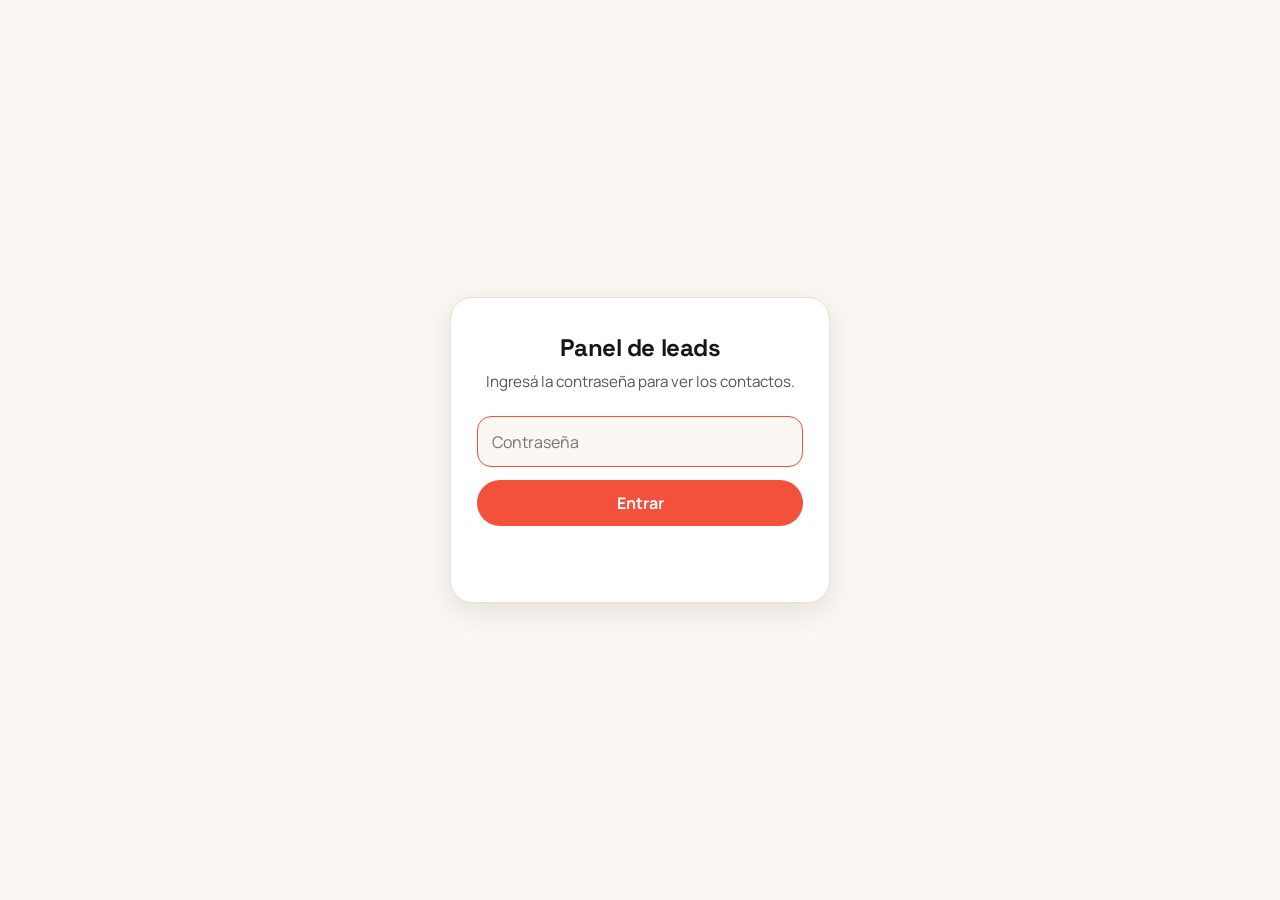
<file: admin.html>
<!doctype html>
<html lang="es">
<head>
<meta charset="utf-8">
<meta name="viewport" content="width=device-width, initial-scale=1">
<meta name="robots" content="noindex, nofollow">
<link rel="icon" type="image/png" href="/logo-shotpilot.png">
<link rel="apple-touch-icon" href="/logo-shotpilot.png">
<title>Leads · shotpilot</title>
<link rel="preconnect" href="https://fonts.googleapis.com">
<link rel="preconnect" href="https://fonts.gstatic.com" crossorigin>
<link href="https://fonts.googleapis.com/css2?family=Manrope:wght@400;500;600;700;800&family=Space+Grotesk:wght@500;600;700&display=swap" rel="stylesheet">
<style>
  :root{
    --ink:#1A1614; --ink-soft:#5C524B; --ink-faint:#8A7F77;
    --cream:#FBF7F2; --cream-2:#F4ECE2; --white:#FFFFFF; --line:#E9DFD3;
    --accent:#F4513C; --accent-deep:#D8381F; --accent-tint:#FDE7E2;
    --radius:14px; --radius-lg:22px;
    --shadow-sm:0 1px 2px rgba(26,22,20,.06); --shadow-md:0 8px 30px rgba(26,22,20,.10);
  }
  *{box-sizing:border-box;margin:0;padding:0}
  body{font-family:"Manrope",system-ui,sans-serif;background:var(--cream);color:var(--ink);line-height:1.5;-webkit-font-smoothing:antialiased}
  h1,h2{font-family:"Space Grotesk","Manrope",sans-serif;letter-spacing:-.02em;font-weight:700}
  a{color:var(--accent-deep);text-decoration:none}
  a:hover{text-decoration:underline}
  .wrap{max-width:1100px;margin:0 auto;padding:1.5rem 1.2rem 4rem}

  /* ---- Login ---- */
  .gate{min-height:100dvh;display:grid;place-items:center;padding:1.2rem}
  .gate-card{width:100%;max-width:380px;background:var(--white);border:1px solid var(--line);border-radius:var(--radius-lg);box-shadow:var(--shadow-md);padding:2rem 1.6rem;text-align:center}
  .gate-card h1{font-size:1.5rem;margin-bottom:.3rem}
  .gate-card p{color:var(--ink-soft);font-size:.95rem;margin-bottom:1.4rem}
  .gate-card input{width:100%;padding:.8rem .9rem;border:1.5px solid var(--line);border-radius:var(--radius);font:inherit;font-size:1rem;margin-bottom:.8rem;background:var(--cream)}
  .gate-card input:focus{outline:none;border-color:var(--accent)}
  .btn{display:inline-flex;align-items:center;justify-content:center;gap:.5rem;font-family:"Manrope",sans-serif;font-weight:700;font-size:1rem;padding:.75rem 1.2rem;border-radius:999px;border:none;cursor:pointer;transition:transform .15s,background .2s,border-color .2s}
  .btn-primary{background:var(--accent);color:#fff;width:100%}
  .btn-primary:hover{background:var(--accent-deep);transform:translateY(-1px)}
  .btn-ghost{background:transparent;color:var(--ink);border:1.5px solid var(--line)}
  .btn-ghost:hover{border-color:var(--ink)}
  .err{color:var(--accent-deep);font-size:.9rem;font-weight:600;min-height:1.2em;margin-top:.2rem}

  /* ---- Panel ---- */
  .top{display:flex;flex-wrap:wrap;align-items:center;gap:1rem;justify-content:space-between;margin-bottom:1.4rem}
  .top h1{font-size:1.6rem}
  .top .count{color:var(--ink-soft);font-weight:600;font-size:.95rem}
  .tools{display:flex;flex-wrap:wrap;gap:.6rem;align-items:center}
  .tools input[type=search]{padding:.55rem .8rem;border:1.5px solid var(--line);border-radius:999px;font:inherit;font-size:.92rem;background:var(--white);min-width:180px}
  .tools input[type=search]:focus{outline:none;border-color:var(--accent)}
  .tools .btn{padding:.55rem 1rem;font-size:.9rem}

  .table-card{background:var(--white);border:1px solid var(--line);border-radius:var(--radius-lg);box-shadow:var(--shadow-sm);overflow:auto}
  table{width:100%;border-collapse:collapse;font-size:.92rem}
  thead th{text-align:left;font-family:"Space Grotesk",sans-serif;font-weight:600;font-size:.78rem;letter-spacing:.03em;text-transform:uppercase;color:var(--ink-faint);padding:.85rem 1rem;border-bottom:1px solid var(--line);white-space:nowrap;background:var(--cream-2)}
  tbody td{padding:.8rem 1rem;border-bottom:1px solid var(--line);vertical-align:top}
  tbody tr:last-child td{border-bottom:none}
  tbody tr:hover{background:var(--cream)}
  .c-date{white-space:nowrap;color:var(--ink-soft);font-variant-numeric:tabular-nums}
  .c-name{font-weight:700}
  .c-msg{color:var(--ink-soft);max-width:320px}
  .tag{display:inline-block;font-size:.72rem;font-weight:700;padding:.18rem .5rem;border-radius:999px;background:var(--accent-tint);color:var(--accent-deep);white-space:nowrap}
  .lang{display:inline-block;font-size:.7rem;font-weight:700;padding:.15rem .45rem;border-radius:6px;border:1px solid var(--line);color:var(--ink-faint);text-transform:uppercase}
  .lang-es{background:#E8F2EC;border-color:#Bfe0cf;color:#2C7A52}
  .lang-en{background:#E9EFFA;border-color:#C5D6F2;color:#3257A8}
  .empty{padding:3rem 1rem;text-align:center;color:var(--ink-soft)}
  .hidden{display:none!important}
  @media(max-width:560px){ .c-msg{max-width:160px} .top h1{font-size:1.35rem} }
</style>
</head>
<body>

<!-- ===== Login ===== -->
<div class="gate" id="gate">
  <form class="gate-card" id="gate-form">
    <h1>Panel de leads</h1>
    <p>Ingresá la contraseña para ver los contactos.</p>
    <input type="password" id="token" placeholder="Contraseña" autocomplete="current-password" autofocus>
    <button type="submit" class="btn btn-primary">Entrar</button>
    <p class="err" id="gate-err"></p>
  </form>
</div>

<!-- ===== Panel ===== -->
<main class="wrap hidden" id="panel">
  <div class="top">
    <div>
      <h1>Leads</h1>
      <span class="count" id="count">—</span>
    </div>
    <div class="tools">
      <input type="search" id="search" placeholder="Buscar nombre o email…">
      <button class="btn btn-ghost" id="csv">Exportar CSV</button>
      <button class="btn btn-ghost" id="logout">Salir</button>
    </div>
  </div>
  <div class="table-card">
    <table id="table">
      <thead>
        <tr><th>Fecha</th><th>Nombre</th><th>Email</th><th>Vende</th><th>Mensaje</th><th>Idioma</th></tr>
      </thead>
      <tbody id="rows"></tbody>
    </table>
    <div class="empty hidden" id="empty">Todavía no hay leads. Cuando alguien complete el formulario, aparece acá.</div>
  </div>
</main>

<script>
(function(){
  var KEY = 'sp_admin_token';
  var gate = document.getElementById('gate');
  var panel = document.getElementById('panel');
  var gateForm = document.getElementById('gate-form');
  var gateErr = document.getElementById('gate-err');
  var rowsEl = document.getElementById('rows');
  var countEl = document.getElementById('count');
  var emptyEl = document.getElementById('empty');
  var searchEl = document.getElementById('search');
  var all = [];

  function esc(s){ return String(s == null ? '' : s).replace(/[&<>"]/g, function(c){ return {'&':'&amp;','<':'&lt;','>':'&gt;','"':'&quot;'}[c]; }); }

  function fmtDate(iso){
    try{
      var d = new Date(iso);
      return d.toLocaleString('es-AR', {day:'2-digit',month:'2-digit',year:'2-digit',hour:'2-digit',minute:'2-digit'});
    }catch(_){ return iso || '—'; }
  }

  function render(list){
    rowsEl.innerHTML = '';
    if(!list.length){ emptyEl.classList.remove('hidden'); return; }
    emptyEl.classList.add('hidden');
    list.forEach(function(l){
      var tr = document.createElement('tr');
      tr.innerHTML =
        '<td class="c-date">' + esc(fmtDate(l.created_at)) + '</td>' +
        '<td class="c-name">' + (esc(l.name) || '—') + '</td>' +
        '<td><a href="mailto:' + esc(l.email) + '">' + esc(l.email) + '</a></td>' +
        '<td>' + (l.sells ? '<span class="tag">' + esc(l.sells) + '</span>' : '—') + '</td>' +
        '<td class="c-msg">' + (esc(l.msg) || '—') + '</td>' +
        '<td>' + (l.lang ? '<span class="lang lang-' + esc(String(l.lang).toLowerCase()) + '">' + esc(l.lang) + '</span>' : '—') + '</td>';
      rowsEl.appendChild(tr);
    });
  }

  function applySearch(){
    var q = searchEl.value.trim().toLowerCase();
    if(!q){ render(all); return; }
    render(all.filter(function(l){
      return (String(l.name||'') + ' ' + String(l.email||'')).toLowerCase().indexOf(q) !== -1;
    }));
  }

  function toCsv(list){
    var head = ['fecha','nombre','email','vende','mensaje','idioma'];
    var rows = list.map(function(l){
      return [l.created_at, l.name, l.email, l.sells, l.msg, l.lang].map(function(v){
        var s = String(v == null ? '' : v).replace(/"/g, '""');
        return '"' + s + '"';
      }).join(',');
    });
    return head.join(',') + '\n' + rows.join('\n');
  }

  function load(token){
    return fetch('/api/leads', { headers: { Authorization: 'Bearer ' + token } })
      .then(function(r){
        if(r.status === 401) throw new Error('unauthorized');
        if(!r.ok) throw new Error('server');
        return r.json();
      })
      .then(function(d){
        all = (d.leads || []);
        countEl.textContent = all.length + (all.length === 1 ? ' lead' : ' leads');
        render(all);
        gate.classList.add('hidden');
        panel.classList.remove('hidden');
      });
  }

  // Submit del login
  gateForm.addEventListener('submit', function(e){
    e.preventDefault();
    gateErr.textContent = '';
    var token = document.getElementById('token').value.trim();
    if(!token) return;
    load(token)
      .then(function(){ sessionStorage.setItem(KEY, token); })
      .catch(function(err){
        gateErr.textContent = err.message === 'unauthorized'
          ? 'Contraseña incorrecta.'
          : 'No se pudo cargar. Probá de nuevo.';
      });
  });

  document.getElementById('logout').addEventListener('click', function(){
    sessionStorage.removeItem(KEY);
    location.reload();
  });

  document.getElementById('csv').addEventListener('click', function(){
    var blob = new Blob([toCsv(all)], { type: 'text/csv;charset=utf-8' });
    var a = document.createElement('a');
    a.href = URL.createObjectURL(blob);
    a.download = 'leads-shotpilot.csv';
    a.click();
    URL.revokeObjectURL(a.href);
  });

  searchEl.addEventListener('input', applySearch);

  // Auto-login si ya hay token guardado en esta sesión
  var saved = sessionStorage.getItem(KEY);
  if(saved){
    load(saved).catch(function(){ sessionStorage.removeItem(KEY); });
  }
})();
</script>
</body>
</html>
</file>
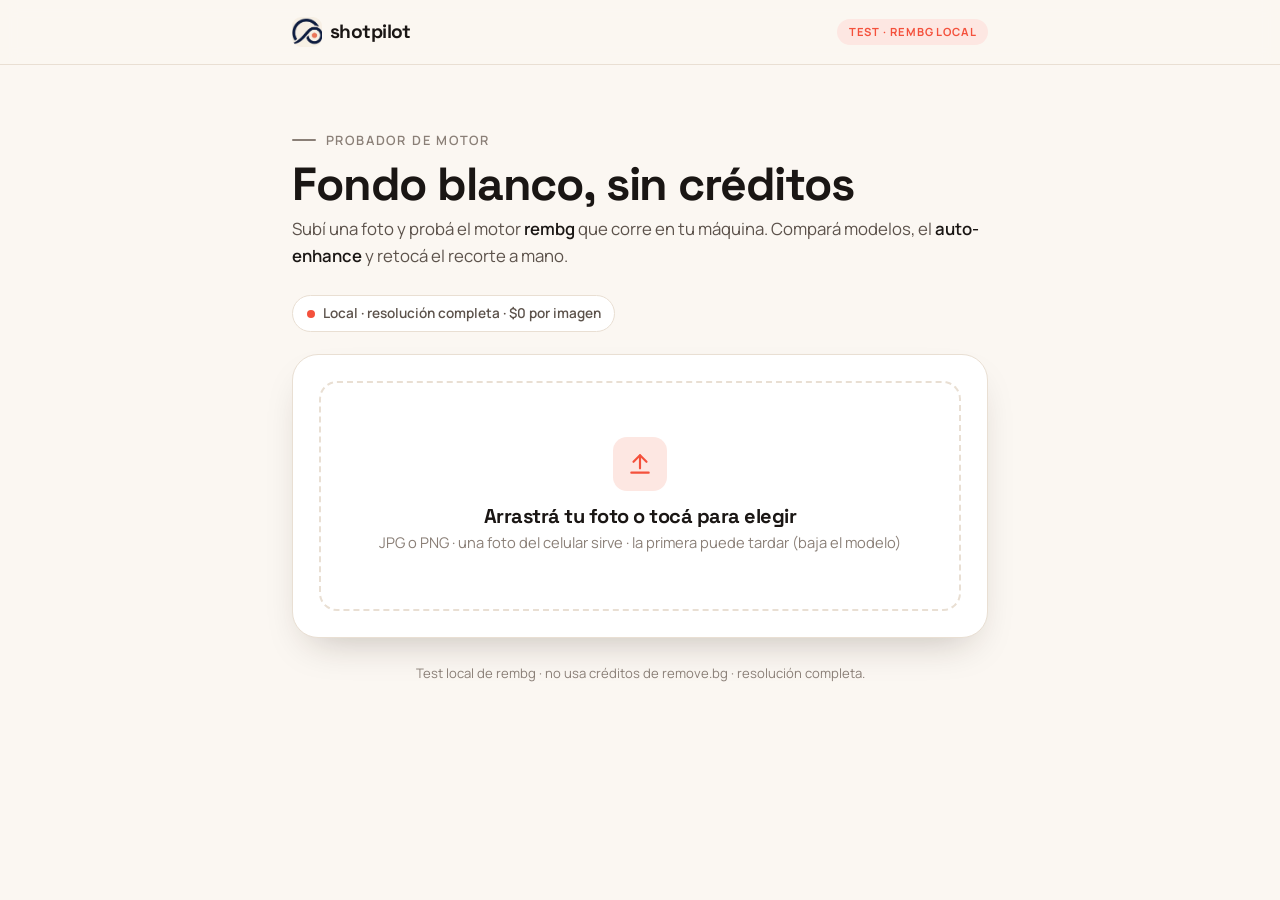
<file: rembg-test/test.html>
<!DOCTYPE html>
<html lang="es-AR">
<head>
<meta charset="UTF-8">
<meta name="viewport" content="width=device-width, initial-scale=1.0">
<title>shotpilot — Test motor (rembg)</title>
<meta name="robots" content="noindex">
<link rel="icon" type="image/png" href="/logo-shotpilot.png">
<link rel="preconnect" href="https://fonts.googleapis.com">
<link rel="preconnect" href="https://fonts.gstatic.com" crossorigin>
<link href="https://fonts.googleapis.com/css2?family=Caveat:wght@600;700&family=Manrope:wght@400;500;600;700;800&family=Space+Grotesk:wght@400;500;600;700&family=Anton&family=Archivo+Black&family=Oswald:wght@600;700&family=Montserrat:wght@700;800;900&display=swap" rel="stylesheet">
<style>
  :root{
    --ink:#1A1614;--ink-soft:#5C524B;--ink-faint:#8A7F77;
    --cream:#FBF7F2;--cream-2:#F4ECE2;--white:#FFFFFF;--line:#E9DFD3;
    --accent:#F4513C;--accent-deep:#D8381F;--accent-tint:#FDE7E2;
    --radius:18px;--radius-lg:26px;
    --shadow-sm:0 2px 8px rgba(40,24,16,.06);
    --shadow-md:0 18px 40px -18px rgba(40,24,16,.28);
    --shadow-lg:0 40px 80px -30px rgba(40,24,16,.4);
    --ease:cubic-bezier(.22,.61,.36,1);
  }
  *,*::before,*::after{box-sizing:border-box;margin:0;padding:0}
  html{-webkit-text-size-adjust:100%}
  body{font-family:"Manrope",system-ui,-apple-system,sans-serif;background:var(--cream);color:var(--ink);line-height:1.6;font-size:17px;-webkit-font-smoothing:antialiased;min-height:100vh}
  h1,h2,h3{font-family:"Space Grotesk","Manrope",sans-serif;line-height:1.04;letter-spacing:-.025em;font-weight:700}
  a{color:inherit;text-decoration:none}
  img{max-width:100%;display:block}
  ::selection{background:var(--accent);color:#fff}
  .wrap{max-width:760px;margin-inline:auto;padding-inline:clamp(20px,5vw,32px)}

  header{border-bottom:1px solid var(--line);background:rgba(251,247,242,.86);backdrop-filter:blur(8px);position:sticky;top:0;z-index:10}
  .head-inner{display:flex;align-items:center;justify-content:space-between;height:64px;max-width:760px;margin-inline:auto;padding-inline:clamp(20px,5vw,32px)}
  .brand{display:flex;align-items:center;gap:.5rem;font-family:"Space Grotesk";font-weight:800;font-size:1.2rem;letter-spacing:-.03em}
  .brand .mark{width:30px;height:30px;border-radius:9px;flex:none;background:#fff no-repeat url("/logo-shotpilot.png");background-size:182%;background-position:50% 20%}
  .badge-test{font-size:.7rem;font-weight:700;letter-spacing:.08em;text-transform:uppercase;color:var(--accent);background:var(--accent-tint);border-radius:999px;padding:.28rem .7rem}

  main{padding-block:clamp(2rem,6vw,3.5rem) 5rem}
  .eyebrow{display:inline-flex;align-items:center;gap:.6rem;font-size:.8rem;font-weight:600;letter-spacing:.14em;text-transform:uppercase;color:var(--ink-faint);margin-bottom:.6rem}
  .eyebrow::before{content:"";width:24px;height:2px;background:var(--ink-faint);border-radius:2px}
  h1{font-size:clamp(2rem,7vw,2.9rem);margin-bottom:.5rem}
  .lede{color:var(--ink-soft);font-size:1.05rem;margin-bottom:1.6rem}
  .lede strong{color:var(--ink);font-weight:600}

  .quota{display:inline-flex;align-items:center;gap:.5rem;font-size:.85rem;font-weight:600;color:var(--ink-soft);background:var(--white);border:1px solid var(--line);border-radius:999px;padding:.4rem .85rem;margin-bottom:1.4rem}
  .quota .dot{width:8px;height:8px;border-radius:50%;background:var(--accent)}

  .card{background:var(--white);border:1px solid var(--line);border-radius:var(--radius-lg);box-shadow:var(--shadow-md);padding:clamp(1.1rem,4vw,1.6rem)}

  .drop{display:block;border:2px dashed var(--line);border-radius:var(--radius);padding:clamp(2rem,9vw,3.4rem) 1.5rem;text-align:center;cursor:pointer;transition:border-color .2s,background .2s}
  .drop:hover,.drop.over{border-color:var(--accent);background:var(--accent-tint)}
  .drop .ic{width:54px;height:54px;border-radius:14px;background:var(--accent-tint);color:var(--accent);display:grid;place-items:center;margin:0 auto .9rem}
  .drop .ic svg{width:26px;height:26px}
  .drop h2{font-size:1.25rem;margin-bottom:.3rem}
  .drop p{color:var(--ink-faint);font-size:.92rem}
  .drop input{display:none}

  .hidden{display:none!important}

  .proc{text-align:center;padding:2.4rem 1rem}
  .scanbox{position:relative;width:min(260px,70%);aspect-ratio:3/4;margin:0 auto 1.3rem;border-radius:14px;overflow:hidden;border:1px solid var(--line);background:#f3ece2}
  .scanbox img{width:100%;height:100%;object-fit:cover}
  .scanbox .ln{position:absolute;top:0;bottom:0;left:0;width:3px;transform:translateX(-50%);background:linear-gradient(180deg,rgba(244,81,60,0),var(--accent) 50%,rgba(244,81,60,0));box-shadow:0 0 16px 3px rgba(244,81,60,.6);animation:scan 1.5s ease-in-out infinite}
  @keyframes scan{0%{left:0}50%{left:100%}100%{left:0}}
  .proc p{color:var(--ink-soft);font-weight:500}

  /* ---- comparador / lienzo de retoque ---- */
  .compare{position:relative;aspect-ratio:1;border-radius:16px;overflow:hidden;border:1px solid var(--line);background:#fff;user-select:none;touch-action:none;cursor:ew-resize}
  .cmp-layer{position:absolute;inset:0;width:100%;height:100%}
  .cmp-after{background:#fff;display:grid;place-items:center}
  .cmp-after img{width:100%;height:100%;object-fit:contain}
  .cmp-before{object-fit:contain;background:#fff;clip-path:inset(0 calc(100% - var(--x,50%)) 0 0)}
  .paint{position:absolute;inset:0;width:100%;height:100%;object-fit:contain;z-index:3;opacity:0;pointer-events:none;transition:opacity .15s;touch-action:none}
  .cmp-tag{position:absolute;top:.6rem;z-index:4;font-size:.66rem;font-weight:600;letter-spacing:.06em;text-transform:uppercase;color:#fff;padding:.24rem .55rem;border-radius:999px}
  .cmp-tag.tl{left:.6rem;background:rgba(26,22,20,.55)}
  .cmp-tag.tr{right:.6rem;background:var(--accent)}
  .cmp-divider{position:absolute;top:0;bottom:0;left:var(--x,50%);width:2px;background:#fff;box-shadow:0 0 0 1px rgba(0,0,0,.08);z-index:5}
  .cmp-knob{position:absolute;top:50%;left:50%;transform:translate(-50%,-50%);width:38px;height:38px;border-radius:50%;background:#fff;box-shadow:var(--shadow-md);display:grid;place-items:center;color:var(--ink);cursor:ew-resize}
  .cmp-knob svg{width:20px;height:20px}
  .cmp-hint{position:absolute;bottom:.6rem;left:50%;transform:translateX(-50%);z-index:6;font-size:.74rem;font-weight:500;color:#fff;background:rgba(26,22,20,.5);padding:.2rem .6rem;border-radius:999px;pointer-events:none}
  .brush-ring{position:absolute;z-index:7;border:2px solid var(--accent);border-radius:50%;transform:translate(-50%,-50%);pointer-events:none;display:none;box-shadow:0 0 0 1px rgba(255,255,255,.8),inset 0 0 0 1px rgba(255,255,255,.8)}

  /* ---- barra de herramientas (debajo del lienzo) ---- */
  .toolbar{margin-top:.8rem;border:1px solid var(--line);border-radius:var(--radius);background:var(--cream);padding:.45rem}
  .tbar-tools{display:flex;align-items:center;justify-content:center;gap:.25rem;flex-wrap:wrap}
  .toolbar .tool{display:inline-flex;align-items:center;gap:.45rem;height:40px;padding:0 .8rem;border:0;border-radius:11px;background:transparent;color:var(--ink-soft);font-family:"Manrope",sans-serif;font-size:.86rem;font-weight:600;cursor:pointer;transition:background .15s,color .15s}
  .toolbar .tool.ico-only{padding:0;width:40px;justify-content:center}
  .toolbar .tool svg{width:18px;height:18px;flex:none}
  .toolbar .tool:hover:not(:disabled){background:var(--cream-2);color:var(--ink)}
  .toolbar .tool[aria-pressed="true"]{background:var(--accent);color:#fff}
  .toolbar .tool:disabled{opacity:.4;cursor:default}
  .tbar-sep{width:1px;align-self:stretch;background:var(--line);margin:.3rem .35rem}
  .tbar-opts{display:flex;align-items:center;justify-content:center;gap:1.4rem;flex-wrap:wrap;margin-top:.55rem;padding-top:.6rem;border-top:1px dashed var(--line)}
  .opt{display:inline-flex;align-items:center;gap:.55rem;font-size:.74rem;font-weight:700;letter-spacing:.04em;text-transform:uppercase;color:var(--ink-faint)}
  .opt input[type=range]{width:128px;accent-color:var(--accent);margin:0}
  .opt b{color:var(--accent);font-weight:700;font-variant-numeric:tabular-nums;min-width:38px;font-size:.8rem;text-transform:none}
  .toolbar .mini-apply{display:inline-flex;align-items:center;gap:.45rem;height:38px;padding:0 1.15rem;border:0;border-radius:999px;background:var(--accent);color:#fff;font-family:"Manrope",sans-serif;font-weight:700;font-size:.82rem;letter-spacing:.01em;cursor:pointer;box-shadow:0 8px 18px -9px rgba(216,56,31,.7);transition:background .15s,transform .15s,box-shadow .15s}
  .toolbar .mini-apply:hover{background:var(--accent-deep);transform:translateY(-1px);box-shadow:0 12px 22px -10px rgba(216,56,31,.8)}
  .toolbar .mini-apply:active{transform:translateY(0)}
  .toolbar .mini-apply svg{flex:none}
  @media(max-width:520px){ .toolbar .tool .lbl{display:none} .toolbar .tool{padding:0;width:40px;justify-content:center} }

  /* ---- barra de zoom (lateral derecho, solo en edición) ---- */
  .zoombar{position:absolute;right:12px;top:50%;transform:translateY(-50%);z-index:8;display:flex;flex-direction:column;align-items:center;gap:.5rem;padding:.55rem .3rem;background:rgba(255,255,255,.9);-webkit-backdrop-filter:blur(8px);backdrop-filter:blur(8px);border:1px solid var(--line);border-radius:999px;box-shadow:var(--shadow-md)}
  .zoombar .zbtn{width:28px;height:28px;border:0;border-radius:50%;background:var(--cream-2);color:var(--ink);font-size:17px;font-weight:700;line-height:1;cursor:pointer;display:grid;place-items:center;transition:background .15s,color .15s}
  .zoombar .zbtn:hover{background:var(--accent);color:#fff}
  .zoombar .zrange{writing-mode:vertical-lr;direction:rtl;width:6px;height:120px;accent-color:var(--accent);cursor:pointer;margin:.15rem 0}

  .compare.editing{cursor:none}
  /* en edición mostramos SOLO el lienzo de pintura (evita la imagen duplicada por capas superpuestas) */
  .compare.editing .cmp-divider,.compare.editing .cmp-tag,.compare.editing .cmp-after,.compare.editing .cmp-before{display:none}
  .compare.busy::after{content:"";position:absolute;inset:0;z-index:8;background:rgba(255,255,255,.55) url("data:image/svg+xml;utf8,<svg xmlns='http://www.w3.org/2000/svg' width='38' height='38' viewBox='0 0 24 24' fill='none' stroke='%23F4513C' stroke-width='2.4' stroke-linecap='round'><path d='M21 12a9 9 0 1 1-6.2-8.5'><animateTransform attributeName='transform' type='rotate' from='0 12 12' to='360 12 12' dur='.8s' repeatCount='indefinite'/></path></svg>") center/38px no-repeat}

  /* ---- retoque ---- */
  .touchup{margin-top:1rem}
  .brush-tools{display:none;align-items:center;gap:1rem;flex-wrap:wrap;margin-top:.8rem}
  .brush-tools .lbl{display:inline-flex;align-items:center;gap:.5rem;font-size:.82rem;font-weight:600;color:var(--ink-soft)}
  .brush-tools input[type=range]{accent-color:var(--accent);width:120px}
  .mini{font-size:.85rem;font-weight:600;color:var(--ink-soft);background:var(--white);border:1.5px solid var(--line);border-radius:999px;padding:.35rem .85rem;cursor:pointer;transition:border-color .15s}
  .mini:hover:not(:disabled){border-color:var(--ink);color:var(--ink)}
  .mini:disabled{opacity:.4;cursor:default}

  /* ---- panel motor ---- */
  .engine{margin-top:1.2rem;border:1px solid var(--line);border-radius:var(--radius);background:var(--cream);padding:1rem 1.1rem}
  .eng-head{display:flex;align-items:center;gap:.5rem;font-size:.72rem;font-weight:700;letter-spacing:.1em;text-transform:uppercase;color:var(--ink-faint);margin-bottom:.8rem}
  .eng-head svg{width:15px;height:15px}
  .eng-label{display:block;font-size:.78rem;font-weight:600;color:var(--ink-soft);margin-bottom:.45rem}
  .eng-row + .eng-row{margin-top:.95rem}
  .eng-hint{font-size:.76rem;color:var(--ink-faint);margin-top:.55rem;line-height:1.4}
  /* ---- panel medidas: encabezado con switch ---- */
  .dims-head{display:flex;align-items:center;justify-content:space-between;gap:.6rem}
  .dims-title{display:inline-flex;align-items:center;gap:.5rem;font-size:.72rem;font-weight:700;letter-spacing:.1em;text-transform:uppercase;color:var(--ink-faint)}
  .dims-title svg{width:15px;height:15px}
  .dims-switch{display:inline-flex;cursor:pointer;flex:none}
  .dims-switch input{position:absolute;opacity:0;width:0;height:0}
  .dims-switch .sw{width:40px;height:24px;border-radius:999px;background:var(--line);position:relative;transition:background .2s;flex:none}
  .dims-switch .sw::after{content:"";position:absolute;top:3px;left:3px;width:18px;height:18px;border-radius:50%;background:#fff;box-shadow:var(--shadow-sm);transition:transform .2s}
  .dims-switch input:checked + .sw{background:var(--accent)}
  .dims-switch input:checked + .sw::after{transform:translateX(16px)}
  #dims-fields{margin-top:1rem}
  .seg-sm .chip{font-size:.8rem;padding:.34rem .72rem}

  /* ---- inputs de medida compactos, unidad adentro ---- */
  .dim-rows{display:grid;gap:.45rem;margin-top:.85rem}
  .dim-row{display:flex;gap:.6rem;align-items:center;cursor:text}
  .dim-fixed{flex:0 0 96px;font-size:.86rem;font-weight:600;color:var(--ink-soft)}
  .dim-input{position:relative;flex:1;display:flex;align-items:center}
  .dim-input input{width:100%;min-width:0;font-family:"Manrope",sans-serif;font-size:.92rem;padding:.45rem 2.1rem .45rem .7rem;border:1.5px solid var(--line);border-radius:9px;background:var(--white);color:var(--ink)}
  .dim-input input::placeholder{color:var(--ink-faint)}
  .dim-input input:focus{outline:none;border-color:var(--accent)}
  .dim-input .dim-u{position:absolute;right:.7rem;font-style:normal;font-size:.78rem;font-weight:600;color:var(--ink-faint);pointer-events:none}

  .dims-unit-row{display:flex;align-items:center;gap:.7rem;margin-top:.8rem}
  .dims-mini-label{font-size:.78rem;font-weight:600;color:var(--ink-soft)}
  .dims-actions{display:flex;align-items:center;gap:1rem;margin-top:.75rem;flex-wrap:wrap}
  .mini-link{background:none;border:0;color:var(--ink-soft);font-family:"Manrope",sans-serif;font-size:.82rem;font-weight:600;cursor:pointer;padding:.2rem 0}
  .mini-link:hover{color:var(--accent)}

  /* ---- descarga por capas ---- */
  .dl-grid{display:grid;grid-template-columns:1fr 1fr;gap:.5rem;margin-top:.55rem}
  .dl-tile{display:flex;flex-direction:column;align-items:flex-start;gap:.12rem;text-align:left;padding:.6rem .8rem;border:1.5px solid var(--line);border-radius:12px;background:var(--white);font-family:"Manrope",sans-serif;font-weight:700;font-size:.9rem;color:var(--ink);cursor:pointer;transition:border-color .15s,background .15s,transform .12s}
  .dl-tile:hover{border-color:var(--ink);transform:translateY(-1px)}
  .dl-tile small{font-weight:500;font-size:.7rem;color:var(--ink-faint);line-height:1.2}
  .dl-tile.dl-primary{background:var(--accent);border-color:var(--accent);color:#fff;box-shadow:0 8px 18px -10px rgba(216,56,31,.6)}
  .dl-tile.dl-primary small{color:rgba(255,255,255,.85)}
  .dl-tile.dl-primary:hover{background:var(--accent-deep)}

  /* ---- banners ---- */
  #bn-fields{margin-top:1rem;display:grid;gap:1rem}
  .bn-block{border:1px solid var(--line);border-radius:var(--radius);padding:.85rem .9rem;background:var(--white)}
  .bn-block-head{display:flex;align-items:center;justify-content:space-between}
  .bn-row{display:flex;align-items:center;gap:.7rem;margin-top:.7rem}
  .swatches{display:flex;gap:.45rem;flex-wrap:wrap}
  .swatch{width:24px;height:24px;border-radius:50%;border:2px solid transparent;cursor:pointer;box-shadow:0 0 0 1px var(--line)}
  .swatch[aria-pressed="true"]{border-color:var(--ink);box-shadow:0 0 0 2px var(--ink)}
  .color-pick{width:28px;height:28px;padding:3px;border:0;border-radius:50%;cursor:pointer;flex:none;background:conic-gradient(red,#ff0,#0f0,#0ff,#00f,#f0f,red);box-shadow:0 0 0 1px var(--line)}
  .color-pick::-webkit-color-swatch-wrapper{padding:0}
  .color-pick::-webkit-color-swatch{border:2px solid #fff;border-radius:50%}
  .color-pick::-moz-color-swatch{border:2px solid #fff;border-radius:50%}
  .bn-fonts{flex-wrap:wrap}
  .bn-fonts .chip{font-size:.84rem;padding:.3rem .7rem}
  .dims-switch.sm .sw{width:34px;height:20px}
  .dims-switch.sm .sw::after{width:14px;height:14px}
  .dims-switch.sm input:checked + .sw::after{transform:translateX(14px)}

  /* vista previa grande del resultado final */
  .bigprev{margin-top:1rem;border:1px solid var(--line);border-radius:var(--radius);background:#fff;overflow:hidden;position:relative;display:grid;place-items:center;min-height:220px;padding:.6rem}
  .bigprev canvas{max-width:100%;max-height:440px;display:block;border-radius:6px}
  .bigprev.draggable canvas{cursor:grab;touch-action:none}
  .bigprev.draggable canvas:active{cursor:grabbing}
  .bigprev-cap{position:absolute;top:.6rem;left:.6rem;font-size:.66rem;font-weight:600;letter-spacing:.06em;text-transform:uppercase;color:var(--ink-faint);background:rgba(255,255,255,.8);padding:.2rem .5rem;border-radius:999px}
  .bigprev-hint{position:absolute;bottom:.6rem;left:50%;transform:translateX(-50%);font-size:.74rem;color:#fff;background:rgba(26,22,20,.55);padding:.2rem .65rem;border-radius:999px;pointer-events:none}

  .seg{display:flex;flex-wrap:wrap;gap:.5rem}
  .seg .chip{font-size:.85rem;font-weight:600;color:var(--ink-soft);background:var(--white);border:1.5px solid var(--line);border-radius:999px;padding:.4rem .85rem;cursor:pointer;transition:all .15s var(--ease)}
  .seg .chip[aria-pressed="true"]{background:var(--ink);color:#fff;border-color:var(--ink)}

  .toggles{display:flex;flex-wrap:wrap;gap:1.3rem}
  .toggle{display:inline-flex;align-items:center;gap:.55rem;cursor:pointer;font-size:.9rem;font-weight:500;color:var(--ink-soft)}
  .toggle input{position:absolute;opacity:0;width:0;height:0}
  .toggle .sw{width:40px;height:24px;border-radius:999px;background:var(--line);position:relative;transition:background .2s;flex:none}
  .toggle .sw::after{content:"";position:absolute;top:3px;left:3px;width:18px;height:18px;border-radius:50%;background:#fff;box-shadow:var(--shadow-sm);transition:transform .2s}
  .toggle input:checked + .sw{background:var(--accent)}
  .toggle input:checked + .sw::after{transform:translateX(16px)}
  .toggle input:focus-visible + .sw{outline:2px solid var(--accent);outline-offset:2px}
  .toggle .warn{font-size:.7rem;color:var(--accent-deep);font-weight:600}

  .metric{font-family:"Space Grotesk",monospace;font-size:.78rem;color:var(--ink-faint);margin-top:.95rem;border-top:1px dashed var(--line);padding-top:.7rem}
  .metric b{color:var(--ink-soft);font-weight:600}

  /* ---- descarga ---- */
  .dl{display:flex;gap:1rem;align-items:center;margin:1.2rem 0 .2rem;flex-wrap:wrap}
  .dl-prev{flex:none;width:104px;height:104px;border-radius:12px;border:1px solid var(--line);overflow:hidden;background:#fff}
  .dl-prev img{width:100%;height:100%;object-fit:contain}
  .dl-ctrl{flex:1;min-width:220px}
  .seg-note{font-size:.82rem;color:var(--ink-faint);margin-top:.6rem}

  /* ---- checklist de cumplimiento ---- */
  .checklist{margin-top:1rem;border:1px solid var(--line);border-radius:var(--radius);background:var(--cream);padding:.9rem 1rem;display:grid;gap:.5rem}
  .check{display:flex;align-items:center;gap:.6rem;font-size:.86rem;color:var(--ink-soft);font-weight:500}
  .check .ico{width:19px;height:19px;border-radius:50%;flex:none;display:grid;place-items:center;color:#fff;font-size:11px;font-weight:800;line-height:1}
  .check .ico svg{width:12px;height:12px}
  .check.ok .ico{background:#1FA463}
  .check.warn .ico{background:#E0922A}
  .check.tip{color:var(--ink-faint)}
  .check.tip .ico{background:var(--ink-faint)}

  .row{display:flex;flex-wrap:wrap;gap:.7rem;margin-top:1.2rem}
  .btn{flex:1;min-width:160px;display:inline-flex;align-items:center;justify-content:center;gap:.5rem;font-family:"Manrope",sans-serif;font-weight:600;font-size:1rem;padding:.85rem 1.4rem;border-radius:999px;border:0;cursor:pointer;transition:transform .2s var(--ease),box-shadow .2s,background .2s}
  .btn svg{width:18px;height:18px}
  .btn-primary{background:var(--accent);color:#fff;box-shadow:0 10px 24px -10px rgba(216,56,31,.6)}
  .btn-primary:hover{background:var(--accent-deep);transform:translateY(-2px)}
  .btn-ghost{background:transparent;color:var(--ink);border:1.5px solid var(--line)}
  .btn-ghost:hover{border-color:var(--ink)}

  .err{background:var(--accent-tint);border:1px solid #f3c6bd;color:var(--accent-deep);border-radius:14px;padding:.85rem 1rem;font-size:.92rem;font-weight:500;margin-top:1rem}

  .foot{text-align:center;color:var(--ink-faint);font-size:.82rem;margin-top:1.6rem}

  @media(max-width:560px){.row .btn{min-width:100%}}
  @media(prefers-reduced-motion:reduce){.scanbox .ln{animation:none;left:50%;opacity:.6}}
</style>
</head>
<body>
  <header>
    <div class="head-inner">
      <a href="/" class="brand" aria-label="shotpilot"><span class="mark" aria-hidden="true"></span>shotpilot</a>
      <span class="badge-test">Test · rembg local</span>
    </div>
  </header>

  <main>
    <div class="wrap">
      <span class="eyebrow">Probador de motor</span>
      <h1>Fondo blanco, sin créditos</h1>
      <p class="lede">Subí una foto y probá el motor <strong>rembg</strong> que corre en tu máquina. Compará modelos, el <strong>auto-enhance</strong> y retocá el recorte a mano.</p>

      <div class="quota"><span class="dot"></span><span>Local · resolución completa · $0 por imagen</span></div>

      <div class="card">
        <!-- subir -->
        <label class="drop" id="drop" for="file">
          <span class="ic" aria-hidden="true"><svg viewBox="0 0 24 24" fill="none" stroke="currentColor" stroke-width="2" stroke-linecap="round" stroke-linejoin="round"><path d="M12 16V4"/><path d="m6 10 6-6 6 6"/><path d="M4 20h16"/></svg></span>
          <h2>Arrastrá tu foto o tocá para elegir</h2>
          <p>JPG o PNG · una foto del celular sirve · la primera puede tardar (baja el modelo)</p>
          <input type="file" id="file" accept="image/png,image/jpeg,image/webp">
        </label>

        <!-- procesando -->
        <div class="proc hidden" id="proc">
          <div class="scanbox"><img id="proc-img" alt=""><span class="ln" aria-hidden="true"></span></div>
          <p id="proc-text">Sacando el fondo…</p>
        </div>

        <!-- resultado -->
        <div class="result hidden" id="result">
          <div class="compare" id="compare">
            <div class="cmp-layer cmp-after"><img id="img-cutout" alt=""></div>
            <img class="cmp-layer cmp-before" id="img-before" alt="">
            <canvas class="paint" id="paint"></canvas>
            <span class="cmp-tag tl">Antes</span>
            <span class="cmp-tag tr">Después</span>
            <div class="cmp-divider" id="handle" tabindex="0" role="slider" aria-label="Comparar antes y después" aria-valuemin="0" aria-valuemax="100" aria-valuenow="50">
              <span class="cmp-knob" aria-hidden="true"><svg viewBox="0 0 24 24" fill="none" stroke="currentColor" stroke-width="2.2" stroke-linecap="round" stroke-linejoin="round"><path d="m9 18-6-6 6-6"/><path d="m15 6 6 6-6 6"/></svg></span>
            </div>
            <div class="brush-ring" id="brush-ring"></div>
            <div class="zoombar" id="zoombar" style="display:none">
              <button type="button" class="zbtn" id="zoom-in" aria-label="Acercar">+</button>
              <input type="range" class="zrange" id="zoom-range" min="1" max="5" step="0.1" value="1" aria-label="Zoom">
              <button type="button" class="zbtn" id="zoom-out" aria-label="Alejar">−</button>
            </div>
            <span class="cmp-hint" id="cmp-hint">Arrastrá para comparar</span>
          </div>

          <!-- barra de herramientas (debajo del lienzo, nunca tapa la imagen) -->
          <div class="toolbar" id="toolbar">
            <div class="tbar-tools" id="tools">
              <button type="button" class="tool" data-tool="compare" aria-pressed="true" title="Comparar">
                <svg viewBox="0 0 24 24" fill="none" stroke="currentColor" stroke-width="2" stroke-linecap="round" stroke-linejoin="round"><circle cx="12" cy="12" r="9"/><path d="M12 3a9 9 0 0 1 0 18" fill="currentColor" stroke="none"/><path d="M12 3v18"/></svg>
                <span class="lbl">Comparar</span>
              </button>
              <button type="button" class="tool" data-tool="erase" aria-pressed="false" title="Borrar">
                <svg viewBox="0 0 24 24" fill="none" stroke="currentColor" stroke-width="2" stroke-linecap="round" stroke-linejoin="round"><path d="m7 21-4.3-4.3c-1-1-1-2.5 0-3.4l9.6-9.6c1-1 2.5-1 3.4 0l5.6 5.6c1 1 1 2.5 0 3.4L13 21"/><path d="M22 21H7"/><path d="m5 11 9 9"/></svg>
                <span class="lbl">Borrar</span>
              </button>
              <button type="button" class="tool" data-tool="restore" aria-pressed="false" title="Restaurar">
                <svg viewBox="0 0 24 24" fill="none" stroke="currentColor" stroke-width="2" stroke-linecap="round" stroke-linejoin="round"><path d="m9.06 11.9 8.07-8.06a2.85 2.85 0 1 1 4.03 4.03l-8.06 8.08"/><path d="M7.07 14.94c-1.66 0-3 1.35-3 3.02 0 1.33-2.5 1.52-2 2.02 1.08 1.1 2.49 2.02 4 2.02 2.2 0 4-1.8 4-4.04a3.01 3.01 0 0 0-3-3.02z"/></svg>
                <span class="lbl">Restaurar</span>
              </button>
              <button type="button" class="tool" data-tool="inpaint" aria-pressed="false" title="Quitar logo / marca">
                <svg viewBox="0 0 24 24" fill="none" stroke="currentColor" stroke-width="2" stroke-linecap="round" stroke-linejoin="round"><path d="m21.64 3.64-1.28-1.28a1.21 1.21 0 0 0-1.72 0L2.36 18.64a1.21 1.21 0 0 0 0 1.72l1.28 1.28a1.2 1.2 0 0 0 1.72 0L21.64 5.36a1.2 1.2 0 0 0 0-1.72Z"/><path d="m14 7 3 3"/><path d="M5 6v4"/><path d="M19 14v4"/><path d="M10 2v2"/><path d="M7 8H3"/><path d="M21 16h-4"/><path d="M11 3H9"/></svg>
                <span class="lbl">Quitar logo</span>
              </button>
              <span class="tbar-sep"></span>
              <button type="button" class="tool ico-only" id="undo" disabled title="Deshacer" aria-label="Deshacer">
                <svg viewBox="0 0 24 24" fill="none" stroke="currentColor" stroke-width="2" stroke-linecap="round" stroke-linejoin="round"><path d="M9 14 4 9l5-5"/><path d="M4 9h10.5a5.5 5.5 0 0 1 0 11H11"/></svg>
              </button>
              <button type="button" class="tool ico-only" id="reset" title="Reiniciar recorte" aria-label="Reiniciar recorte">
                <svg viewBox="0 0 24 24" fill="none" stroke="currentColor" stroke-width="2" stroke-linecap="round" stroke-linejoin="round"><path d="M3 12a9 9 0 0 1 9-9 9.75 9.75 0 0 1 6.74 2.74L21 8"/><path d="M21 3v5h-5"/><path d="M21 12a9 9 0 0 1-9 9 9.75 9.75 0 0 1-6.74-2.74L3 16"/><path d="M3 21v-5h5"/></svg>
              </button>
            </div>
            <div class="tbar-opts" id="opts" style="display:none">
              <label class="opt">Tamaño <input type="range" id="fly-size" min="8" max="140" value="44"><b id="size-val">44</b></label>
              <label class="opt" id="opt-int">Intensidad <input type="range" id="fly-int" min="10" max="100" value="100"><b id="int-val">100%</b></label>
              <button type="button" class="mini-apply" id="apply-inpaint" style="display:none">
                <svg viewBox="0 0 24 24" width="16" height="16" fill="none" stroke="currentColor" stroke-width="2.2" stroke-linecap="round" stroke-linejoin="round"><path d="m12 3 1.6 4.4L18 9l-4.4 1.6L12 15l-1.6-4.4L6 9l4.4-1.6z"/><path d="M19 14v4"/><path d="M17 16h4"/></svg>
                Quitar lo marcado
              </button>
            </div>
          </div>

          <!-- panel motor -->
          <div class="engine">
            <div class="eng-head">
              <svg viewBox="0 0 24 24" fill="none" stroke="currentColor" stroke-width="2" stroke-linecap="round" stroke-linejoin="round"><circle cx="12" cy="12" r="3"/><path d="M19.4 15a1.65 1.65 0 0 0 .33 1.82l.06.06a2 2 0 1 1-2.83 2.83l-.06-.06a1.65 1.65 0 0 0-1.82-.33 1.65 1.65 0 0 0-1 1.51V21a2 2 0 0 1-4 0v-.09A1.65 1.65 0 0 0 9 19.4a1.65 1.65 0 0 0-1.82.33l-.06.06a2 2 0 1 1-2.83-2.83l.06-.06a1.65 1.65 0 0 0 .33-1.82 1.65 1.65 0 0 0-1.51-1H3a2 2 0 0 1 0-4h.09A1.65 1.65 0 0 0 4.6 9a1.65 1.65 0 0 0-.33-1.82l-.06-.06a2 2 0 1 1 2.83-2.83l.06.06a1.65 1.65 0 0 0 1.82.33H9a1.65 1.65 0 0 0 1-1.51V3a2 2 0 0 1 4 0v.09a1.65 1.65 0 0 0 1 1.51 1.65 1.65 0 0 0 1.82-.33l.06-.06a2 2 0 1 1 2.83 2.83l-.06.06a1.65 1.65 0 0 0-.33 1.82V9a1.65 1.65 0 0 0 1.51 1H21a2 2 0 0 1 0 4h-.09a1.65 1.65 0 0 0-1.51 1z"/></svg>
              Motor
            </div>
            <div class="eng-row">
              <span class="eng-label">Calidad del recorte</span>
              <div class="seg" id="models" role="group" aria-label="Calidad">
                <button type="button" class="chip" data-model="birefnet-general" aria-pressed="false">Calidad Ultra</button>
                <button type="button" class="chip" data-model="isnet-general-use" aria-pressed="true">Calidad Excelente</button>
                <button type="button" class="chip" data-model="u2net" aria-pressed="false">Calidad Buena</button>
              </div>
            </div>
            <div class="eng-row toggles">
              <label class="toggle">
                <input type="checkbox" id="enhance">
                <span class="sw" aria-hidden="true"></span>
                <span>Auto-enhance</span>
              </label>
              <label class="toggle">
                <input type="checkbox" id="wb">
                <span class="sw" aria-hidden="true"></span>
                <span>Balance de blancos <span class="warn">(riesgoso)</span></span>
              </label>
              <label class="toggle">
                <input type="checkbox" id="mainonly" checked>
                <span class="sw" aria-hidden="true"></span>
                <span>Solo el producto</span>
              </label>
            </div>
            <p class="eng-hint" id="mainonly-hint">¿Tu foto tiene más de un producto para mostrar? Apagá “Solo el producto”.</p>
            <p class="metric" id="metric">—</p>
          </div>

          <!-- destino (marketplace) + descarga -->
          <div class="dl">
            <div class="dl-ctrl">
              <span class="eng-label">Destino</span>
              <div class="seg" id="presets" role="group" aria-label="Destino">
                <button type="button" class="chip preset" data-key="ml" aria-pressed="true">MercadoLibre</button>
                <button type="button" class="chip preset" data-key="tn" aria-pressed="false">Tienda Nube</button>
                <button type="button" class="chip preset" data-key="ig" aria-pressed="false">Instagram</button>
                <button type="button" class="chip preset" data-key="igs" aria-pressed="false">Story 9:16</button>
                <button type="button" class="chip preset" data-key="amz" aria-pressed="false">Amazon</button>
              </div>
              <label class="toggle" style="margin-top:.7rem">
                <input type="checkbox" id="shadow">
                <span class="sw" aria-hidden="true"></span>
                <span>Sombra suave</span>
              </label>
            </div>
          </div>

          <!-- checklist de cumplimiento -->
          <div class="checklist" id="checklist"></div>

          <!-- placa de medidas (opcional) -->
          <div class="engine" id="dims-panel">
            <div class="dims-head">
              <span class="dims-title">
                <svg viewBox="0 0 24 24" fill="none" stroke="currentColor" stroke-width="2" stroke-linecap="round" stroke-linejoin="round"><path d="M21.3 15.3a2.4 2.4 0 0 1 0 3.4l-2.6 2.6a2.4 2.4 0 0 1-3.4 0L2.7 8.7a2.41 2.41 0 0 1 0-3.4l2.6-2.6a2.41 2.41 0 0 1 3.4 0Z"/><path d="m14.5 12.5 2-2"/><path d="m11.5 9.5 2-2"/><path d="m8.5 6.5 2-2"/><path d="m17.5 15.5 2-2"/></svg>
                Medidas del producto
              </span>
              <label class="dims-switch" title="Mostrar medidas sobre la imagen">
                <input type="checkbox" id="dims-on">
                <span class="sw" aria-hidden="true"></span>
              </label>
            </div>
            <div id="dims-fields" style="display:none">
              <div class="seg seg-sm" id="dims-style" role="group" aria-label="Estilo de medidas">
                <button type="button" class="chip" data-style="lines" aria-pressed="true">Líneas</button>
                <button type="button" class="chip" data-style="badge" aria-pressed="false">Placa</button>
              </div>
              <div class="dim-rows">
                <label class="dim-row"><span class="dim-fixed">Alto</span><span class="dim-input"><input class="dim-v" data-dim="alto" inputmode="decimal" placeholder="30" maxlength="10"><i class="dim-u">cm</i></span></label>
                <label class="dim-row"><span class="dim-fixed">Ancho</span><span class="dim-input"><input class="dim-v" data-dim="ancho" inputmode="decimal" placeholder="20" maxlength="10"><i class="dim-u">cm</i></span></label>
                <label class="dim-row"><span class="dim-fixed">Profundidad</span><span class="dim-input"><input class="dim-v" data-dim="prof" inputmode="decimal" placeholder="10" maxlength="10"><i class="dim-u">cm</i></span></label>
              </div>
              <div class="dims-unit-row">
                <span class="dims-mini-label">Unidad</span>
                <div class="seg seg-sm" id="dims-unit" role="group" aria-label="Unidad de medida">
                  <button type="button" class="chip" data-unit="cm" aria-pressed="true">cm</button>
                  <button type="button" class="chip" data-unit="mm" aria-pressed="false">mm</button>
                  <button type="button" class="chip" data-unit="m" aria-pressed="false">m</button>
                </div>
              </div>
              <p class="eng-hint" id="dims-lines-hint">Las cotas se colocan solas sobre los bordes. Arrastrá las puntas en la vista previa para ajustar.</p>
              <p class="eng-hint" id="dims-conf" style="display:none;color:var(--accent-deep)">⚠ Ángulo suave: la profundidad es una estimación. Arrastrá su punta para ajustarla.</p>
              <div class="dims-actions">
                <button type="button" class="mini" id="dims-auto">↺ Auto-acotar</button>
                <button type="button" class="mini-link" id="dims-more" aria-expanded="false">Ajustes finos ▾</button>
              </div>
              <div id="dims-advanced" style="display:none">
                <div class="eng-row" id="dims-side-row" style="margin-top:.8rem">
                  <span class="eng-label">Números</span>
                  <div class="seg seg-sm" id="dims-side" role="group" aria-label="Lado de los números">
                    <button type="button" class="chip" data-side="out" aria-pressed="true">Afuera</button>
                    <button type="button" class="chip" data-side="in" aria-pressed="false">Adentro</button>
                  </div>
                </div>
                <div class="eng-row" id="dims-pos-row" style="margin-top:.8rem;display:none">
                  <span class="eng-label">Posición</span>
                  <div class="seg seg-sm" id="dims-pos" role="group" aria-label="Posición de la placa">
                    <button type="button" class="chip" data-pos="bl" aria-pressed="true">Abajo izq.</button>
                    <button type="button" class="chip" data-pos="br" aria-pressed="false">Abajo der.</button>
                    <button type="button" class="chip" data-pos="tl" aria-pressed="false">Arriba izq.</button>
                    <button type="button" class="chip" data-pos="tr" aria-pressed="false">Arriba der.</button>
                  </div>
                </div>
              </div>
            </div>
          </div>

          <!-- banners promocionales -->
          <div class="engine" id="banner-panel">
            <div class="dims-head">
              <span class="dims-title">
                <svg viewBox="0 0 24 24" fill="none" stroke="currentColor" stroke-width="2" stroke-linecap="round" stroke-linejoin="round"><path d="M4 4h16v5l-3 3 3 3v5H4z"/><path d="M4 12h13"/></svg>
                Banners
              </span>
              <label class="dims-switch" title="Agregar banners sobre la imagen">
                <input type="checkbox" id="bn-on">
                <span class="sw" aria-hidden="true"></span>
              </label>
            </div>
            <div id="bn-fields" style="display:none">
              <div class="bn-row" style="margin-bottom:.2rem">
                <span class="dims-mini-label">Fuente</span>
                <div class="seg seg-sm bn-fonts" id="bn-font" role="group" aria-label="Fuente">
                  <button type="button" class="chip" data-font="Montserrat" aria-pressed="true" style="font-family:Montserrat">Montserrat</button>
                  <button type="button" class="chip" data-font="Anton" aria-pressed="false" style="font-family:Anton">Anton</button>
                  <button type="button" class="chip" data-font="Archivo Black" aria-pressed="false" style="font-family:'Archivo Black'">Archivo</button>
                  <button type="button" class="chip" data-font="Oswald" aria-pressed="false" style="font-family:Oswald">Oswald</button>
                  <button type="button" class="chip" data-font="Manrope" aria-pressed="false" style="font-family:Manrope">Manrope</button>
                </div>
              </div>
              <div class="bn-row" style="margin-top:.6rem">
                <span class="dims-mini-label">Efecto</span>
                <div class="seg seg-sm" id="bn-effect" role="group" aria-label="Efecto">
                  <button type="button" class="chip" data-effect="metal" aria-pressed="true">Metálico 3D</button>
                  <button type="button" class="chip" data-effect="flat" aria-pressed="false">Plano</button>
                </div>
              </div>
              <!-- panel -->
              <div class="bn-block">
                <span class="dims-mini-label">Panel</span>
                <div class="dim-rows" style="margin-top:.5rem">
                  <label class="dim-row"><span class="dim-fixed">Título</span><span class="dim-input"><input id="bn-title" placeholder="Papel Higiénico" maxlength="40"></span></label>
                  <label class="dim-row"><span class="dim-fixed">Bajada</span><span class="dim-input"><input id="bn-sub" placeholder="doble hoja (opcional)" maxlength="40"></span></label>
                </div>
                <div class="bn-row">
                  <span class="dims-mini-label">Color</span>
                  <div class="swatches" id="bn-panel-color"></div>
                  <input type="color" class="color-pick" id="bn-panel-pick" value="#1B49B8" title="Color personalizado">
                </div>
                <div class="bn-row bn-prod-row" id="bn-panel-prod-row" style="display:none">
                  <span class="dims-mini-label">Del producto</span>
                  <div class="swatches" id="bn-panel-prod"></div>
                </div>
                <div class="bn-row">
                  <span class="dims-mini-label">Estilo</span>
                  <div class="seg seg-sm" id="bn-panel-style" role="group">
                    <button type="button" class="chip" data-style="card" aria-pressed="true">Tarjeta</button>
                    <button type="button" class="chip" data-style="band" aria-pressed="false">Banda</button>
                  </div>
                </div>
                <div class="bn-row">
                  <span class="dims-mini-label">Posición</span>
                  <div class="seg seg-sm" id="bn-panel-pos" role="group">
                    <button type="button" class="chip" data-pos="bottom" aria-pressed="true">Abajo</button>
                    <button type="button" class="chip" data-pos="top" aria-pressed="false">Arriba</button>
                  </div>
                </div>
              </div>
              <!-- chapa -->
              <div class="bn-block">
                <div class="bn-block-head">
                  <span class="dims-mini-label">Chapa</span>
                  <label class="dims-switch sm" title="Agregar chapa"><input type="checkbox" id="bn-badge-on"><span class="sw"></span></label>
                </div>
                <div id="bn-badge-fields" style="display:none">
                  <div class="dim-rows" style="margin-top:.5rem">
                    <label class="dim-row"><span class="dim-fixed">Valor</span><span class="dim-input"><input id="bn-big" placeholder="1000" maxlength="12"></span></label>
                    <label class="dim-row"><span class="dim-fixed">Etiqueta</span><span class="dim-input"><input id="bn-small" placeholder="grs (opcional)" maxlength="14"></span></label>
                  </div>
                  <div class="bn-row">
                    <span class="dims-mini-label">Color</span>
                    <div class="swatches" id="bn-badge-color"></div>
                    <input type="color" class="color-pick" id="bn-badge-pick" value="#D8381F" title="Color personalizado">
                  </div>
                  <div class="bn-row bn-prod-row" id="bn-badge-prod-row" style="display:none">
                    <span class="dims-mini-label">Del producto</span>
                    <div class="swatches" id="bn-badge-prod"></div>
                  </div>
                  <div class="bn-row">
                    <span class="dims-mini-label">Esquina</span>
                    <div class="seg seg-sm" id="bn-badge-corner" role="group">
                      <button type="button" class="chip" data-corner="tr" aria-pressed="true">Arr. der.</button>
                      <button type="button" class="chip" data-corner="tl" aria-pressed="false">Arr. izq.</button>
                      <button type="button" class="chip" data-corner="br" aria-pressed="false">Ab. der.</button>
                      <button type="button" class="chip" data-corner="bl" aria-pressed="false">Ab. izq.</button>
                    </div>
                  </div>
                </div>
              </div>
            </div>
          </div>

          <!-- vista previa grande del resultado final -->
          <div class="bigprev" id="bigprev">
            <span class="bigprev-cap">Vista previa · lo que se descarga</span>
            <canvas id="preview"></canvas>
          </div>
          <p class="eng-hint" id="bigprev-hint" style="display:none;text-align:center">Arrastrá las puntas (círculos) para ajustar cada medida.</p>

          <span class="eng-label" style="margin-top:.2rem;display:block">Descargar · formato <b id="dl-label">MercadoLibre</b></span>
          <div class="dl-grid" id="dl-grid">
            <button type="button" class="dl-tile" data-layers="clean">Foto limpia<small>sin texto · imagen principal de ML</small></button>
            <button type="button" class="dl-tile" id="dl-tile-dims" data-layers="dims" style="display:none">Con medidas<small>producto + cotas</small></button>
            <button type="button" class="dl-tile" id="dl-tile-banner" data-layers="banner" style="display:none">Con banner<small>producto + placa/chapa</small></button>
            <button type="button" class="dl-tile dl-primary" id="dl-tile-all" data-layers="all" style="display:none">Todo aplicado<small>medidas + banner</small></button>
          </div>
          <div class="row" style="margin-top:.6rem">
            <button type="button" class="btn btn-ghost" id="dl-separate" style="display:none">Descargar separadas (todas las capas)</button>
            <button type="button" class="btn btn-ghost" id="download-pack">Pack (todos los formatos)</button>
          </div>
          <div class="row" style="margin-top:.55rem">
            <button type="button" class="btn btn-ghost" id="another" style="min-width:100%">Otra foto</button>
          </div>
        </div>

        <div class="err hidden" id="err"></div>
      </div>

      <p class="foot">Test local de rembg · no usa créditos de remove.bg · resolución completa.</p>
    </div>
  </main>

  <canvas id="canvas" class="hidden"></canvas>

  <script>
    const $ = (id) => document.getElementById(id);
    const MAX_UPLOAD_PX = 2400;   // mandamos en alta: el server reduce solo para rembg y aplica la máscara al original

    const drop = $('drop'), fileInput = $('file');
    const procEl = $('proc'), resultEl = $('result'), errEl = $('err');
    const procImg = $('proc-img'), imgBefore = $('img-before'), imgCutout = $('img-cutout');
    const compare = $('compare'), handle = $('handle'), canvas = $('canvas');
    const paint = $('paint'), ring = $('brush-ring');

    let srcBlob = null, origImageEl = null;
    let cutoutUrl = null, originalUrl = null, cutoutBox = null;
    // presets por destino: medida exacta + resolución de origen recomendada + relleno del cuadro
    const PRESETS = {
      ml:  { name:'MercadoLibre', w:1200, h:1200, minSrc:1200, fill:.82 },
      tn:  { name:'Tienda Nube',  w:1200, h:1200, minSrc:1024, fill:.82 },
      ig:  { name:'Instagram',    w:1080, h:1080, minSrc:1080, fill:.82 },
      igs: { name:'Story 9:16',   w:1080, h:1920, minSrc:1080, fill:.66 },
      amz: { name:'Amazon',       w:1600, h:1600, minSrc:1500, fill:.85 },
    };
    let presetKey = 'ml', shadowOn = false;
    const P = () => PRESETS[presetKey];
    let model = 'isnet-general-use', enhance = false, wb = false, mainOnly = true;

    // ---- estado de edición ----
    const workCanvas = document.createElement('canvas');   // recorte editable (RGBA, tamaño natural)
    let workCtx = null;
    const origCanvas = document.createElement('canvas');   // foto original alineada (para restaurar)
    let origCtx = null;
    const maskCanvas = document.createElement('canvas');   // máscara de inpainting (lo que se marca para quitar)
    let maskCtx = null, maskDirty = false;
    let baseImageData = null;                              // recorte original de la IA (para reiniciar)
    let undoStack = [];
    let editMode = 'compare';                              // compare | erase | restore | inpaint
    let brush = 44, intensity = 1, painting = false, lastPt = null;

    const loadImg = (src) => new Promise((res, rej) => { const i = new Image(); i.onload = () => res(i); i.onerror = () => rej(new Error('No pudimos leer la imagen.')); i.src = src; });

    function show(state){
      drop.classList.toggle('hidden', state !== 'drop');
      procEl.classList.toggle('hidden', state !== 'proc');
      resultEl.classList.toggle('hidden', state !== 'result');
      if (state !== 'err') errEl.classList.add('hidden');
    }
    function showError(msg){ errEl.textContent = msg; errEl.classList.remove('hidden'); }

    // ---------- dropzone ----------
    ;['dragenter','dragover'].forEach(ev => drop.addEventListener(ev, e => { e.preventDefault(); drop.classList.add('over'); }));
    ;['dragleave','drop'].forEach(ev => drop.addEventListener(ev, e => { e.preventDefault(); drop.classList.remove('over'); }));
    drop.addEventListener('drop', e => { const f = e.dataTransfer.files[0]; if (f) handleFile(f); });
    fileInput.addEventListener('change', e => { const f = e.target.files[0]; if (f) handleFile(f); });

    function resizeForUpload(file){
      return new Promise((resolve, reject) => {
        const img = new Image();
        img.onload = () => {
          let { width:w, height:h } = img;
          // si entra en el tope, mandamos el original SIN recomprimir (máxima calidad)
          if (Math.max(w, h) <= MAX_UPLOAD_PX){ resolve(file); return; }
          const scale = MAX_UPLOAD_PX / Math.max(w, h);
          w = Math.round(w * scale); h = Math.round(h * scale);
          const c = document.createElement('canvas'); c.width = w; c.height = h;
          const cx = c.getContext('2d'); cx.imageSmoothingEnabled = true; cx.imageSmoothingQuality = 'high';
          cx.drawImage(img, 0, 0, w, h);
          c.toBlob(b => b ? resolve(b) : reject(new Error('resize')), 'image/jpeg', 0.95);
        };
        img.onerror = () => reject(new Error('No pudimos leer la imagen.'));
        img.src = URL.createObjectURL(file);
      });
    }

    async function handleFile(file){
      if (!/^image\/(png|jpe?g|webp)$/.test(file.type)){ show('drop'); showError('Subí una imagen JPG o PNG.'); return; }
      if (originalUrl) URL.revokeObjectURL(originalUrl);
      originalUrl = URL.createObjectURL(file);
      procImg.src = originalUrl;
      show('proc');
      try {
        srcBlob = await resizeForUpload(file);
        origImageEl = await loadImg(URL.createObjectURL(srcBlob));
        await processCutout(true);
      } catch (e){
        show('drop'); showError(e.message || 'No pudimos procesar la foto.');
      }
    }

    // ---------- llamada al motor rembg ----------
    async function processCutout(firstTime){
      if (!srcBlob) return;
      if (firstTime) { show('proc'); $('proc-text').textContent = 'Sacando el fondo…'; }
      else { compare.classList.add('busy'); $('metric').textContent = 'procesando…'; }

      const fd = new FormData();
      fd.append('image', srcBlob, 'foto.jpg');
      fd.append('model', model);
      fd.append('white_bg', 'false');
      fd.append('enhance', enhance ? 'true' : 'false');
      fd.append('wb', wb ? 'true' : 'false');
      fd.append('main_only', mainOnly ? 'true' : 'false');

      const t0 = performance.now();
      try {
        const resp = await fetch('/remove', { method:'POST', body: fd });
        if (!resp.ok) throw new Error('El motor devolvió un error (HTTP ' + resp.status + ').');
        const blob = await resp.blob();
        const totalMs = Math.round(performance.now() - t0);
        const rembgMs = resp.headers.get('X-Elapsed-Ms');
        const enhMs = resp.headers.get('X-Enhance-Ms');
        const outSize = resp.headers.get('X-Out-Size');
        try { autoDims = JSON.parse(resp.headers.get('X-Dims') || 'null'); } catch { autoDims = null; }
        dimLines = null;   // re-detectar posiciones para esta foto

        await loadCutout(blob);
        imgBefore.src = originalUrl;
        setMode('compare');

        const enhTxt = (enhMs && enhMs !== '0') ? ` · enhance <b>${enhMs}ms</b>` : '';
        $('metric').innerHTML = `${outSize}px · modelo <b>${model}</b> · rembg <b>${rembgMs}ms</b>${enhTxt} · total <b>${totalMs}ms</b>`;
        updateDimsConf();
        refreshProductColors();
        updateDlVariants();
        show('result');
      } catch (e){
        if (firstTime){ show('drop'); showError(e.message); }
        else { $('metric').textContent = 'Error: ' + e.message; }
      } finally {
        compare.classList.remove('busy');
      }
    }

    async function loadCutout(blob){
      if (cutoutUrl) URL.revokeObjectURL(cutoutUrl);
      cutoutUrl = URL.createObjectURL(blob);
      const img = await loadImg(cutoutUrl);
      const w = img.naturalWidth, h = img.naturalHeight;

      workCanvas.width = w; workCanvas.height = h;
      workCtx = workCanvas.getContext('2d', { willReadFrequently: true });
      workCtx.clearRect(0, 0, w, h);
      workCtx.drawImage(img, 0, 0);

      origCanvas.width = w; origCanvas.height = h;
      origCtx = origCanvas.getContext('2d');
      origCtx.clearRect(0, 0, w, h);
      if (origImageEl) origCtx.drawImage(origImageEl, 0, 0, w, h);

      maskCanvas.width = w; maskCanvas.height = h;
      maskCtx = maskCanvas.getContext('2d', { willReadFrequently: true });
      maskCtx.clearRect(0, 0, w, h);
      maskDirty = false;

      paint.width = w; paint.height = h;
      baseImageData = workCtx.getImageData(0, 0, w, h);
      undoStack = [];
      syncCutout();
    }

    // recalcula bbox + actualiza comparador "después" + preview de descarga
    function syncCutout(){
      cutoutBox = computeBox();
      imgCutout.src = workCanvas.toDataURL('image/png');
      renderResult();
      $('undo').disabled = undoStack.length === 0;
    }

    // bounding box del producto desde el canal alfa del workCanvas.
    // OJO: rembg suele dejar motas/halos semitransparentes sueltos a un costado.
    // Si tomamos el min/max crudo, esa mota estira la caja y al "centrar" el
    // producto real queda corrido al lado opuesto. Por eso: (1) umbral de alfa
    // mas alto y (2) descartamos filas/columnas con cobertura despreciable
    // (motas aisladas) pero conservamos estructuras finas reales (un asa, el
    // cuello de una botella ocupan muchas filas -> su columna sigue contando).
    function computeBox(){
      if (!workCtx) return { x:0, y:0, w:0, h:0 };
      const w = workCanvas.width, h = workCanvas.height;
      let data;
      try { data = workCtx.getImageData(0, 0, w, h).data; } catch { return { x:0, y:0, w, h }; }
      const step = Math.max(1, Math.floor(Math.max(w, h) / 600));
      const ALPHA = 48;                       // ignora semitransparencias debiles (halos)
      const colCount = new Float32Array(w);
      const rowCount = new Float32Array(h);
      let total = 0;
      for (let yy = 0; yy < h; yy += step){
        for (let xx = 0; xx < w; xx += step){
          if (data[(yy * w + xx) * 4 + 3] > ALPHA){
            colCount[xx] += 1; rowCount[yy] += 1; total += 1;
          }
        }
      }
      if (total === 0) return { x:0, y:0, w, h };
      // pico de cobertura por eje -> umbral relativo para tirar motas sueltas
      let colMax = 0, rowMax = 0;
      for (let i = 0; i < w; i++) if (colCount[i] > colMax) colMax = colCount[i];
      for (let i = 0; i < h; i++) if (rowCount[i] > rowMax) rowMax = rowCount[i];
      const colThr = colMax * 0.02, rowThr = rowMax * 0.02;
      let minX = w, maxX = -1, minY = h, maxY = -1;
      for (let xx = 0; xx < w; xx++){ if (colCount[xx] > colThr){ if (xx < minX) minX = xx; if (xx > maxX) maxX = xx; } }
      for (let yy = 0; yy < h; yy++){ if (rowCount[yy] > rowThr){ if (yy < minY) minY = yy; if (yy > maxY) maxY = yy; } }
      if (maxX < minX || maxY < minY) return { x:0, y:0, w, h };
      return { x:minX, y:minY, w:(maxX - minX + 1), h:(maxY - minY + 1) };
    }

    // ---------- componer cuadrado centrado sobre blanco ----------
    // compone el producto centrado sobre blanco en cualquier medida W×H. Devuelve métricas.
    // layers: qué capas dibujar. Por defecto, las que estén activas (para la previa).
    function compose(tw, th, shadow, fill, layers){
      const L = layers || { dims: dimsOn, banners: bannerOn };
      canvas.width = tw; canvas.height = th;
      const ctx = canvas.getContext('2d');
      ctx.imageSmoothingEnabled = true; ctx.imageSmoothingQuality = 'high';
      ctx.fillStyle = '#ffffff'; ctx.fillRect(0, 0, tw, th);
      if (!workCtx || !cutoutBox || !cutoutBox.w) return { scaleUsed: 0, fillPct: 0 };
      const b = cutoutBox;
      // reservar el espacio del banner solo si se va a dibujar (si no, producto centrado full)
      const res = L.banners ? bannerReserve(tw, th) : { top: 0, bottom: 0 };
      const availTop = res.top, availH = th - res.top - res.bottom;
      const scale = Math.min(tw * fill / b.w, availH * fill / b.h);
      const dw = b.w * scale, dh = b.h * scale;
      const dx = (tw - dw) / 2, dy = availTop + (availH - dh) / 2;
      if (shadow){ ctx.save(); ctx.shadowColor = 'rgba(0,0,0,.20)'; ctx.shadowBlur = Math.min(tw, th) * 0.045; ctx.shadowOffsetY = Math.min(tw, th) * 0.03; }
      ctx.drawImage(workCanvas, b.x, b.y, b.w, b.h, dx, dy, dw, dh);
      if (shadow) ctx.restore();
      if (L.dims) drawDims(ctx, tw, th, { x: dx, y: dy, w: dw, h: dh });
      if (L.banners) drawBanners(ctx, tw, th);
      return { scaleUsed: scale, fillPct: Math.round(100 * Math.max(dw, dh) / Math.min(tw, th)) };
    }

    // ---- medidas dibujadas sobre el lienzo (placa o acotación) ----
    let dimsOn = false, dimsPos = 'bl', dimsStyle = 'lines', dimsUnit = 'cm', dimsLabelSide = 'out';
    // cada cota = una línea editable con 2 puntas (fracciones 0..1 del lienzo)
    let dimLines = null;
    let autoDims = null;   // sugerencia del detector (server): {angled, alto, ancho, prof} en fracciones del bbox del producto
    // si el valor ya tiene letras (ej. "50 cm") se respeta; si es solo número, se le agrega la unidad
    function fmtVal(v){ return /[a-zA-Z]/.test(v) ? v : `${v} ${dimsUnit}`; }
    const DIM_LABELS = { alto: 'Alto', ancho: 'Ancho', prof: 'Profundidad' };
    function getVal(dim){ const el = document.querySelector(`#dims-fields .dim-v[data-dim="${dim}"]`); return el ? el.value.trim() : ''; }
    function assignDims(){ return { alto: getVal('alto'), ancho: getVal('ancho'), prof: getVal('prof') }; }
    function getDims(){ return ['alto', 'ancho', 'prof'].map(k => ({ l: DIM_LABELS[k], v: getVal(k) })).filter(d => d.v); }
    // aviso cuando el ángulo es dudoso (confianza media)
    function updateDimsConf(){
      const show = dimsOn && dimsStyle === 'lines' && autoDims && autoDims.angled && autoDims.conf === 'media';
      const el = $('dims-conf'); if (el) el.style.display = show ? 'block' : 'none';
    }

    // rect del producto en fracciones (centrado, fill 0.82) — base para las posiciones por defecto
    function productFrac(){
      if (!cutoutBox || !cutoutBox.w) return { x: 0.1, y: 0.1, w: 0.8, h: 0.8 };
      const b = cutoutBox, fill = 0.82, m = Math.max(b.w, b.h);
      const w = fill * b.w / m, h = fill * b.h / m;
      return { x: (1 - w) / 2, y: (1 - h) / 2, w, h };
    }
    // posiciones iniciales de las cotas: usa la detección del server (auto-acotar);
    // si no hay, cae a un default centrado. El usuario luego arrastra.
    function initDimLines(){
      const p = productFrac(), o = 0.03;
      const cl = v => Math.max(0.01, Math.min(0.99, v));
      if (autoDims){
        // las puntas vienen en fracciones del bbox del producto -> mapear al lienzo
        const m = (pt) => ({ x: cl(p.x + pt[0] * p.w), y: cl(p.y + pt[1] * p.h) });
        const line = (arr, fb) => arr ? { p1: m(arr[0]), p2: m(arr[1]) } : fb;
        dimLines = {
          alto:  line(autoDims.alto,  { p1: { x: cl(p.x - o), y: p.y }, p2: { x: cl(p.x - o), y: p.y + p.h } }),
          ancho: line(autoDims.ancho, { p1: { x: p.x, y: cl(p.y + p.h + o) }, p2: { x: p.x + p.w, y: cl(p.y + p.h + o) } }),
          // si el detector no propuso profundidad (producto plano), default diagonal por si el usuario la usa
          prof:  line(autoDims.prof,  { p1: { x: cl(p.x + p.w + 0.015), y: p.y + 0.02 }, p2: { x: cl(p.x + p.w + 0.13), y: cl(p.y - 0.08) } }),
        };
      } else {
        dimLines = {
          alto:  { p1: { x: cl(p.x - o), y: p.y }, p2: { x: cl(p.x - o), y: p.y + p.h } },
          ancho: { p1: { x: p.x, y: cl(p.y + p.h + o) }, p2: { x: p.x + p.w, y: cl(p.y + p.h + o) } },
          prof:  { p1: { x: cl(p.x + p.w + 0.015), y: p.y + 0.02 }, p2: { x: cl(p.x + p.w + 0.13), y: cl(p.y - 0.08) } },
        };
      }
    }

    function drawDims(ctx, tw, th, pr){
      if (!dimsOn) return;
      ctx.save();
      if (dimsStyle === 'lines') drawDimsLines(ctx, tw, th, pr);
      else drawDimsBadge(ctx, tw, th);
      ctx.restore();
    }

    // acotación tipo plano: línea vertical (alto) y horizontal (ancho) con flechas
    function arrowHead(ctx, x, y, tx, ty, a){
      const ang = Math.atan2(ty - y, tx - x);
      ctx.beginPath();
      ctx.moveTo(x + a * Math.cos(ang - 0.42), y + a * Math.sin(ang - 0.42));
      ctx.lineTo(x, y);
      ctx.lineTo(x + a * Math.cos(ang + 0.42), y + a * Math.sin(ang + 0.42));
      ctx.stroke();
    }
    function dimLabel(ctx, text, x, y, f){
      ctx.font = '800 ' + f + 'px Manrope, system-ui, sans-serif';
      ctx.textAlign = 'center'; ctx.textBaseline = 'middle';
      ctx.save();
      ctx.lineJoin = 'round'; ctx.lineWidth = f * 0.4; ctx.strokeStyle = '#ffffff';
      ctx.strokeText(text, x, y);            // halo blanco para que se lea
      ctx.fillStyle = '#241E1A'; ctx.fillText(text, x, y);
      ctx.restore();
    }
    function drawDimsLines(ctx, tw, th, pr){
      const vals = assignDims();
      if (!vals.alto && !vals.ancho && !vals.prof) return;
      if (!dimLines) initDimLines();
      const base = Math.min(tw, th);
      const lw = Math.max(1.6, base * 0.0032), a = base * 0.02, f = Math.max(13, Math.round(base * 0.032));
      ctx.save();
      ctx.strokeStyle = '#241E1A'; ctx.lineWidth = lw; ctx.lineCap = 'round';
      const cx = pr.x + pr.w / 2, cy = pr.y + pr.h / 2;   // centro del producto
      const drawOne = (key) => {
        const val = vals[key]; if (!val) return;
        const l = dimLines[key];
        const x1 = l.p1.x * tw, y1 = l.p1.y * th, x2 = l.p2.x * tw, y2 = l.p2.y * th;
        ctx.beginPath(); ctx.moveTo(x1, y1); ctx.lineTo(x2, y2); ctx.stroke();
        arrowHead(ctx, x1, y1, x2, y2, a); arrowHead(ctx, x2, y2, x1, y1, a);
        const ang0 = Math.atan2(y2 - y1, x2 - x1);
        let ta = ang0; if (ta > Math.PI / 2 || ta < -Math.PI / 2) ta += Math.PI;   // texto siempre legible
        const mx = (x1 + x2) / 2, my = (y1 + y2) / 2;
        // perpendicular a la línea, apuntando AFUERA (lejos del centro del producto)
        let nx = -Math.sin(ang0), ny = Math.cos(ang0);
        if (nx * (cx - mx) + ny * (cy - my) > 0){ nx = -nx; ny = -ny; }   // afuera
        if (dimsLabelSide === 'in'){ nx = -nx; ny = -ny; }
        const o = f * 0.95;
        ctx.save(); ctx.translate(mx + nx * o, my + ny * o); ctx.rotate(ta); dimLabel(ctx, fmtVal(val), 0, 0, f); ctx.restore();
      };
      drawOne('alto'); drawOne('ancho'); drawOne('prof');
      ctx.restore();
    }

    function drawDimsBadge(ctx, tw, th){
      const dims = getDims();
      if (!dims.length) return;
      const base = Math.min(tw, th);
      const F = (k) => `${k}px Manrope, system-ui, sans-serif`;
      const padX = base * 0.038, padY = base * 0.032;
      const valF = Math.max(13, Math.round(base * 0.034));
      const labF = Math.max(9, Math.round(base * 0.020));
      const headF = Math.max(9, Math.round(base * 0.019));
      const rowH = Math.round(valF * 1.55);
      const headH = Math.round(headF * 2.2);
      const gap = base * 0.05;
      ctx.textBaseline = 'alphabetic';
      let maxRow = 0;
      dims.forEach(d => {
        ctx.font = '700 ' + F(labF); const lw = ctx.measureText(d.l.toUpperCase()).width;
        ctx.font = '800 ' + F(valF); const vw = ctx.measureText(fmtVal(d.v)).width;
        maxRow = Math.max(maxRow, (d.l ? lw + gap : 0) + vw);
      });
      ctx.font = '800 ' + F(headF);
      const headW = ctx.measureText('MEDIDAS').width + base * 0.05;
      const cardW = Math.max(maxRow, headW) + padX * 2;
      const cardH = headH + dims.length * rowH + padY * 2;
      const m = base * 0.045, r = base * 0.02;
      let x = dimsPos.includes('r') ? tw - cardW - m : m;
      let y = dimsPos[0] === 'b' ? th - cardH - m : m;
      // tarjeta
      ctx.save();
      ctx.shadowColor = 'rgba(40,24,16,.22)'; ctx.shadowBlur = base * 0.03; ctx.shadowOffsetY = base * 0.01;
      ctx.beginPath(); ctx.roundRect(x, y, cardW, cardH, r); ctx.fillStyle = '#ffffff'; ctx.fill();
      ctx.restore();
      // barra de acento a la izquierda
      ctx.save();
      ctx.beginPath(); ctx.roundRect(x, y, base * 0.013, cardH, base * 0.0065); ctx.fillStyle = '#F4513C'; ctx.fill();
      ctx.restore();
      // header
      const tx = x + padX;
      ctx.fillStyle = '#F4513C'; ctx.font = '800 ' + F(headF);
      ctx.fillText('MEDIDAS', tx, y + padY + headF);
      // filas
      let ry = y + padY + headH + valF;
      dims.forEach(d => {
        if (d.l){ ctx.fillStyle = '#8A7F77'; ctx.font = '700 ' + F(labF); ctx.fillText(d.l.toUpperCase(), tx, ry - (valF - labF) * 0.25); }
        ctx.fillStyle = '#1A1614'; ctx.font = '800 ' + F(valF);
        const txt = fmtVal(d.v), vw = ctx.measureText(txt).width;
        ctx.fillText(txt, x + cardW - padX - vw, ry);
        ry += rowH;
      });
    }
    // asegurar la fuente del banner cargada antes de dibujar (si no, measureText mide mal -> descentrado + fea)
    const bnLoaded = new Set();
    function ensureBannerFont(){
      if (!bannerOn || !document.fonts) return;
      const fam = banner.font;
      if (bnLoaded.has(fam)) return;
      if (document.fonts.check(`800 40px "${fam}"`)){ bnLoaded.add(fam); return; }
      Promise.all([document.fonts.load(`800 40px "${fam}"`), document.fonts.load(`700 40px "${fam}"`)])
        .then(() => { bnLoaded.add(fam); renderResult(); }).catch(() => {});
    }
    function renderResult(){
      ensureBannerFont();
      const p = P();
      const info = compose(p.w, p.h, shadowOn, p.fill);
      drawPreview();
      $('dl-label').textContent = p.name;
      updateChecklist(p, info);
    }
    // dibuja el lienzo compuesto (offscreen) en la vista previa visible, a escala
    function drawPreview(){
      const pv = $('preview');
      const box = pv.parentElement.clientWidth - 24;
      const s = Math.min((box > 0 ? box : 600) / canvas.width, 440 / canvas.height);
      const dispW = Math.max(1, Math.round(canvas.width * s)), dispH = Math.max(1, Math.round(canvas.height * s));
      const dpr = Math.min(window.devicePixelRatio || 1, 3);   // resolución real de la pantalla (retina) -> nítido
      pv.style.width = dispW + 'px'; pv.style.height = dispH + 'px';
      pv.width = Math.round(dispW * dpr); pv.height = Math.round(dispH * dpr);
      const c = pv.getContext('2d');
      c.imageSmoothingEnabled = true; c.imageSmoothingQuality = 'high';
      c.clearRect(0, 0, pv.width, pv.height);
      c.drawImage(canvas, 0, 0, pv.width, pv.height);
      // handles de las puntas (solo en la previa, no en la descarga)
      if (dimsOn && dimsStyle === 'lines' && dimLines){
        const vals = assignDims(), hr = 6 * dpr;
        ['alto', 'ancho', 'prof'].forEach(k => {
          if (!vals[k]) return;
          [dimLines[k].p1, dimLines[k].p2].forEach(p => {
            c.beginPath(); c.arc(p.x * pv.width, p.y * pv.height, hr, 0, Math.PI * 2);
            c.fillStyle = '#fff'; c.fill(); c.lineWidth = 2.5 * dpr; c.strokeStyle = '#F4513C'; c.stroke();
          });
        });
      }
    }

    function updateChecklist(p, info){
      const items = [
        { state:'ok', text:`Medida exacta ${p.w} × ${p.h} px` },
        { state:'ok', text:'Fondo blanco puro (#FFFFFF)' },
      ];
      if (info.fillPct >= 72 && info.fillPct <= 92) items.push({ state:'ok', text:`Producto centrado al ${info.fillPct}% del cuadro` });
      else items.push({ state:'warn', text:`Producto al ${info.fillPct}% (lo ideal es 75–90%)` });
      if (info.scaleUsed <= 1.05) items.push({ state:'ok', text:'Resolución suficiente para el zoom' });
      else items.push({ state:'warn', text:`Foto chica: el producto se agranda ${Math.round((info.scaleUsed - 1) * 100)}% y puede verse borroso` });
      items.push({ state:'tip', text:'Revisá que no tenga texto, logos ni marcas de agua' });

      const check = '<svg viewBox="0 0 24 24" fill="none" stroke="currentColor" stroke-width="3.5" stroke-linecap="round" stroke-linejoin="round"><path d="M20 6 9 17l-5-5"/></svg>';
      const ico = s => `<span class="ico">${s === 'ok' ? check : s === 'warn' ? '!' : 'i'}</span>`;
      $('checklist').innerHTML = items.map(it => `<div class="check ${it.state}">${ico(it.state)}<span>${it.text}</span></div>`).join('');
    }

    // ---------- slider arrastrable (modo comparar) ----------
    let dragging = false;
    function setX(clientX){
      const r = compare.getBoundingClientRect();
      let p = ((clientX - r.left) / r.width) * 100;
      p = Math.max(0, Math.min(100, p));
      compare.style.setProperty('--x', p + '%');
      handle.setAttribute('aria-valuenow', Math.round(p));
    }
    compare.addEventListener('pointerdown', e => { if (editMode !== 'compare') return; dragging = true; compare.setPointerCapture(e.pointerId); setX(e.clientX); });
    compare.addEventListener('pointermove', e => { if (dragging) setX(e.clientX); });
    compare.addEventListener('pointerup', () => { dragging = false; });
    compare.addEventListener('pointercancel', () => { dragging = false; });
    handle.addEventListener('keydown', e => {
      if (editMode !== 'compare') return;
      const cur = parseFloat(compare.style.getPropertyValue('--x')) || 50;
      if (e.key === 'ArrowLeft'){ e.preventDefault(); compare.style.setProperty('--x', Math.max(0, cur - 4) + '%'); }
      if (e.key === 'ArrowRight'){ e.preventDefault(); compare.style.setProperty('--x', Math.min(100, cur + 4) + '%'); }
    });

    // ---------- zoom & paneo del lienzo (para editar detalles finos) ----------
    let zoom = 1, panX = 0, panY = 0;
    const ZMIN = 1, ZMAX = 5;
    function clampPan(){
      const r = compare.getBoundingClientRect();
      const maxX = (zoom - 1) * r.width / 2, maxY = (zoom - 1) * r.height / 2;
      panX = Math.max(-maxX, Math.min(maxX, panX));
      panY = Math.max(-maxY, Math.min(maxY, panY));
    }
    function applyZoom(){
      clampPan();
      paint.style.transform = `translate(${panX}px,${panY}px) scale(${zoom})`;
    }
    function setZoom(z){
      zoom = Math.max(ZMIN, Math.min(ZMAX, z));
      if (zoom === 1){ panX = 0; panY = 0; }
      applyZoom();
      const zr = $('zoom-range'); if (zr) zr.value = zoom;
    }
    function resetZoom(){ zoom = 1; panX = 0; panY = 0; applyZoom(); const zr = $('zoom-range'); if (zr) zr.value = 1; }

    // ---------- retoque (borrar / restaurar) ----------
    function eventToCanvas(e){
      const r = compare.getBoundingClientRect();
      const cx = r.width / 2, cy = r.height / 2;
      // deshacer el transform del lienzo: translate(pan) scale(zoom) con origen en el centro
      let px = (e.clientX - r.left - cx - panX) / zoom + cx;
      let py = (e.clientY - r.top  - cy - panY) / zoom + cy;
      const W = workCanvas.width, H = workCanvas.height;
      const s = Math.min(r.width / W, r.height / H);
      const offX = (r.width - W * s) / 2, offY = (r.height - H * s) / 2;
      return { x: (px - offX) / s, y: (py - offY) / s, scale: s * zoom };
    }
    function stamp(x, y){
      const rad = brush / 2;
      if (editMode === 'inpaint'){
        // no toca la imagen: solo marca la máscara (lo que el server va a rellenar)
        maskCtx.fillStyle = 'rgba(244,81,60,1)';
        maskCtx.beginPath(); maskCtx.arc(x, y, rad, 0, Math.PI * 2); maskCtx.fill();
        maskDirty = true;
        return;
      }
      workCtx.save();
      workCtx.globalAlpha = intensity;
      if (editMode === 'erase'){
        workCtx.globalCompositeOperation = 'destination-out';
        workCtx.beginPath(); workCtx.arc(x, y, rad, 0, Math.PI * 2); workCtx.fill();
      } else if (editMode === 'restore'){
        workCtx.beginPath(); workCtx.arc(x, y, rad, 0, Math.PI * 2); workCtx.clip();
        workCtx.drawImage(origCanvas, 0, 0);
      }
      workCtx.restore();
    }
    function blit(){
      const p = paint.getContext('2d');
      p.clearRect(0, 0, paint.width, paint.height);
      p.drawImage(workCanvas, 0, 0);
      if (editMode === 'inpaint' && maskCtx){    // overlay rojo translúcido de lo marcado
        p.save(); p.globalAlpha = 0.55; p.drawImage(maskCanvas, 0, 0); p.restore();
      }
    }
    function clearMask(){ if (maskCtx){ maskCtx.clearRect(0, 0, maskCanvas.width, maskCanvas.height); maskDirty = false; } }
    function paintTo(pt){
      if (lastPt){
        const dx = pt.x - lastPt.x, dy = pt.y - lastPt.y;
        const dist = Math.hypot(dx, dy);
        const steps = Math.max(1, Math.floor(dist / (brush / 4)));
        for (let i = 1; i <= steps; i++) stamp(lastPt.x + dx * i / steps, lastPt.y + dy * i / steps);
      } else stamp(pt.x, pt.y);
      lastPt = pt; blit();
    }
    function pushUndo(){
      try {
        undoStack.push(workCtx.getImageData(0, 0, workCanvas.width, workCanvas.height));
        if (undoStack.length > 12) undoStack.shift();
        $('undo').disabled = false;
      } catch {}
    }
    function updateRing(e){
      const r = compare.getBoundingClientRect();
      const { scale } = eventToCanvas(e);
      const size = brush * scale;
      ring.style.width = ring.style.height = size + 'px';
      ring.style.left = (e.clientX - r.left) + 'px';
      ring.style.top = (e.clientY - r.top) + 'px';
      ring.style.display = 'block';
    }

    // multi-puntero: 1 dedo/mouse = pintar · 2 dedos = pellizcar (zoom) y desplazar (paneo)
    const ptrs = new Map();
    let pinch = null;
    const dist = (a, b) => Math.hypot(a.x - b.x, a.y - b.y);

    paint.addEventListener('pointerdown', e => {
      if (editMode === 'compare') return;
      ptrs.set(e.pointerId, { x: e.clientX, y: e.clientY });
      try { paint.setPointerCapture(e.pointerId); } catch {}   // que el "soltar" siempre se registre, aunque sueltes fuera
      if (ptrs.size === 2){
        if (painting){ painting = false; lastPt = null; if (editMode !== 'inpaint') syncCutout(); }  // cortar pincelada
        const p = [...ptrs.values()];
        pinch = { d: dist(p[0], p[1]), z: zoom, mx: (p[0].x + p[1].x) / 2, my: (p[0].y + p[1].y) / 2, px: panX, py: panY };
        ring.style.display = 'none';
        return;
      }
      painting = true;
      if (editMode !== 'inpaint') pushUndo();   // inpaint guarda el undo recién al Aplicar
      lastPt = null;
      paintTo(eventToCanvas(e)); updateRing(e);
    });
    paint.addEventListener('pointermove', e => {
      if (editMode === 'compare') return;
      if (ptrs.has(e.pointerId)) ptrs.set(e.pointerId, { x: e.clientX, y: e.clientY });
      if (ptrs.size === 2 && pinch){
        const p = [...ptrs.values()];
        const mx = (p[0].x + p[1].x) / 2, my = (p[0].y + p[1].y) / 2;
        zoom = Math.max(ZMIN, Math.min(ZMAX, pinch.z * dist(p[0], p[1]) / pinch.d));
        panX = pinch.px + (mx - pinch.mx);
        panY = pinch.py + (my - pinch.my);
        applyZoom();
        const zr = $('zoom-range'); if (zr) zr.value = zoom;
        return;
      }
      updateRing(e);
      if (painting) paintTo(eventToCanvas(e));
    });
    function endPaintPtr(e){
      ptrs.delete(e.pointerId);
      try { paint.releasePointerCapture(e.pointerId); } catch {}
      if (ptrs.size < 2) pinch = null;
      if (painting && ptrs.size === 0){ painting = false; lastPt = null; if (editMode === 'inpaint') blit(); else syncCutout(); }
    }
    paint.addEventListener('pointerup', endPaintPtr);
    paint.addEventListener('pointercancel', endPaintPtr);
    paint.addEventListener('pointerleave', () => { ring.style.display = 'none'; });
    // red de seguridad: soltar EN CUALQUIER LADO corta el pintado (que nunca quede "trabado")
    function stopPaintingGlobal(){
      if (!painting) return;
      painting = false; lastPt = null; ptrs.clear(); pinch = null;
      if (editMode === 'inpaint') blit(); else if (editMode !== 'compare') syncCutout();
    }
    window.addEventListener('pointerup', stopPaintingGlobal);
    window.addEventListener('pointercancel', stopPaintingGlobal);
    window.addEventListener('blur', stopPaintingGlobal);
    // rueda del mouse = zoom (desktop)
    compare.addEventListener('wheel', e => {
      if (editMode === 'compare') return;
      e.preventDefault();
      setZoom(zoom * (e.deltaY < 0 ? 1.15 : 1 / 1.15));
    }, { passive: false });

    const tools = $('tools'), opts = $('opts');

    function setMode(m){
      editMode = m;
      painting = false; lastPt = null; ptrs.clear(); pinch = null;   // arrancar sin pincelada "trabada"
      clearMask();   // al cambiar de herramienta, borrar cualquier marca de inpaint pendiente
      resetZoom();   // cada herramienta arranca a 1x, sin paneo
      tools.querySelectorAll('.tool[data-tool]').forEach(x => x.setAttribute('aria-pressed', x.dataset.tool === m ? 'true' : 'false'));
      const editing = m !== 'compare';
      compare.classList.toggle('editing', editing);
      $('zoombar').style.display = editing ? 'flex' : 'none';
      paint.style.pointerEvents = editing ? 'auto' : 'none';
      paint.style.opacity = editing ? '1' : '0';
      if (editing){ compare.style.setProperty('--x', '0%'); blit(); }
      else { compare.style.setProperty('--x', '50%'); ring.style.display = 'none'; }
      // opciones contextuales en la barra (debajo del lienzo, nunca sobre la imagen)
      if (editing){
        opts.style.display = 'flex';
        const ip = m === 'inpaint';
        $('opt-int').style.display = ip ? 'none' : 'inline-flex';      // intensidad: solo borrar/restaurar
        $('apply-inpaint').style.display = ip ? 'inline-flex' : 'none'; // aplicar: solo quitar logo
      } else opts.style.display = 'none';
      const hints = { erase:'Pintá sobre lo que quieras borrar', restore:'Pintá para traer de vuelta el producto', inpaint:'Pintá el logo o la marca y tocá Quitar' };
      $('cmp-hint').textContent = editing ? hints[m] : 'Arrastrá para comparar';
    }

    // #2 — quitar logo/marca: manda imagen + máscara al server (OpenCV inpaint)
    async function applyInpaint(){
      if (!maskDirty){ return; }
      const btn = $('apply-inpaint'); btn.disabled = true;
      compare.classList.add('busy');
      pushUndo();   // poder deshacer el quitado
      try {
        const imgBlob  = await new Promise(r => workCanvas.toBlob(r, 'image/png'));
        const maskBlob = await new Promise(r => maskCanvas.toBlob(r, 'image/png'));
        const fd = new FormData();
        fd.append('image', imgBlob, 'i.png');
        fd.append('mask', maskBlob, 'm.png');
        const resp = await fetch('/inpaint', { method:'POST', body: fd });
        if (!resp.ok) throw new Error('HTTP ' + resp.status);
        const img = await loadImg(URL.createObjectURL(await resp.blob()));
        workCtx.clearRect(0, 0, workCanvas.width, workCanvas.height);
        workCtx.drawImage(img, 0, 0);
        clearMask(); blit(); syncCutout();
      } catch (e){
        undoStack.pop();   // revertir el snapshot si falló
        $('cmp-hint').textContent = 'No se pudo quitar (error del motor). Probá de nuevo.';
      } finally {
        btn.disabled = false;
        compare.classList.remove('busy');
      }
    }

    function doUndo(){ if (!undoStack.length) return; workCtx.putImageData(undoStack.pop(), 0, 0); blit(); syncCutout(); }
    function doReset(){ if (!baseImageData) return; pushUndo(); workCtx.putImageData(baseImageData, 0, 0); blit(); syncCutout(); }

    // ---- wiring de la barra de herramientas ----
    tools.querySelectorAll('.tool[data-tool]').forEach(b => b.addEventListener('click', () => setMode(b.dataset.tool)));
    $('undo').addEventListener('click', doUndo);
    $('reset').addEventListener('click', doReset);
    $('fly-size').addEventListener('input', e => { brush = parseInt(e.target.value, 10); $('size-val').textContent = brush; });
    $('fly-int').addEventListener('input', e => { intensity = parseInt(e.target.value, 10) / 100; $('int-val').textContent = e.target.value + '%'; });
    $('apply-inpaint').addEventListener('click', applyInpaint);
    $('zoom-range').addEventListener('input', e => setZoom(parseFloat(e.target.value)));
    $('zoom-in').addEventListener('click', () => setZoom(zoom + 0.5));
    $('zoom-out').addEventListener('click', () => setZoom(zoom - 0.5));

    // ---- placa de medidas ----
    $('dims-on').addEventListener('change', e => {
      dimsOn = e.target.checked;
      $('dims-fields').style.display = dimsOn ? 'block' : 'none';
      $('bigprev').classList.toggle('draggable', dimsOn && dimsStyle === 'lines');
      $('bigprev-hint').style.display = (dimsOn && dimsStyle === 'lines') ? 'block' : 'none';
      if (dimsOn) initDimLines();   // (re)posicionar las cotas para este producto
      updateDimsConf();
      updateDlVariants();
      renderResult();
    });
    document.querySelectorAll('#dims-fields .dim-v').forEach(i => i.addEventListener('input', () => { if (!dimLines) initDimLines(); renderResult(); }));

    // ---- editar cada cota en la previa: arrastrar PUNTAS (estirar) o la LÍNEA (mover) ----
    const preview = $('preview');
    preview.setAttribute('draggable', 'false');
    let grab = null;
    const pvFrac = e => { const r = preview.getBoundingClientRect(); return { x: (e.clientX - r.left) / r.width, y: (e.clientY - r.top) / r.height }; };
    const dist2 = (a, b) => Math.hypot(a.x - b.x, a.y - b.y);
    function segDist(f, p1, p2){ // distancia punto-segmento en fracciones
      const dx = p2.x - p1.x, dy = p2.y - p1.y, L2 = dx * dx + dy * dy || 1e-6;
      let t = ((f.x - p1.x) * dx + (f.y - p1.y) * dy) / L2; t = Math.max(0, Math.min(1, t));
      return Math.hypot(f.x - (p1.x + t * dx), f.y - (p1.y + t * dy));
    }
    function hit(f){
      const vals = assignDims();
      for (const k of ['alto', 'ancho', 'prof']){
        if (!vals[k] || !dimLines) continue;
        const l = dimLines[k];
        if (dist2(f, l.p1) < 0.035) return { key: k, which: 'p1' };
        if (dist2(f, l.p2) < 0.035) return { key: k, which: 'p2' };
      }
      for (const k of ['alto', 'ancho', 'prof']){
        if (!vals[k] || !dimLines) continue;
        const l = dimLines[k];
        if (segDist(f, l.p1, l.p2) < 0.025) return { key: k, which: 'line', start: f, o1: { ...l.p1 }, o2: { ...l.p2 } };
      }
      return null;
    }
    const clampF = v => Math.max(0.01, Math.min(0.99, v));
    preview.addEventListener('pointerdown', e => {
      if (!dimsOn || dimsStyle !== 'lines' || !dimLines) return;
      const g = hit(pvFrac(e));
      if (!g) return;
      e.preventDefault();
      grab = g; try { preview.setPointerCapture(e.pointerId); } catch {}
    });
    preview.addEventListener('pointermove', e => {
      if (!grab) return;
      e.preventDefault();
      const f = pvFrac(e), l = dimLines[grab.key];
      if (grab.which === 'line'){
        const dx = f.x - grab.start.x, dy = f.y - grab.start.y;
        l.p1 = { x: clampF(grab.o1.x + dx), y: clampF(grab.o1.y + dy) };
        l.p2 = { x: clampF(grab.o2.x + dx), y: clampF(grab.o2.y + dy) };
      } else {
        l[grab.which] = { x: clampF(f.x), y: clampF(f.y) };
      }
      renderResult();
    });
    const pvEnd = e => { grab = null; try { preview.releasePointerCapture(e.pointerId); } catch {} };
    preview.addEventListener('pointerup', pvEnd);
    preview.addEventListener('pointercancel', pvEnd);
    $('dims-pos').querySelectorAll('.chip').forEach(c => c.addEventListener('click', () => {
      $('dims-pos').querySelectorAll('.chip').forEach(x => x.setAttribute('aria-pressed', 'false'));
      c.setAttribute('aria-pressed', 'true'); dimsPos = c.dataset.pos; renderResult();
    }));
    $('dims-unit').querySelectorAll('.chip').forEach(c => c.addEventListener('click', () => {
      $('dims-unit').querySelectorAll('.chip').forEach(x => x.setAttribute('aria-pressed', 'false'));
      c.setAttribute('aria-pressed', 'true'); dimsUnit = c.dataset.unit;
      document.querySelectorAll('#dims-fields .dim-u').forEach(u => u.textContent = dimsUnit);  // unidad adentro del input
      renderResult();
    }));
    $('dims-more').addEventListener('click', () => {
      const adv = $('dims-advanced'), open = adv.style.display !== 'none';
      adv.style.display = open ? 'none' : 'block';
      $('dims-more').setAttribute('aria-expanded', String(!open));
      $('dims-more').textContent = open ? 'Ajustes finos ▾' : 'Ajustes finos ▴';
    });
    $('dims-side').querySelectorAll('.chip').forEach(c => c.addEventListener('click', () => {
      $('dims-side').querySelectorAll('.chip').forEach(x => x.setAttribute('aria-pressed', 'false'));
      c.setAttribute('aria-pressed', 'true'); dimsLabelSide = c.dataset.side; renderResult();
    }));
    $('dims-style').querySelectorAll('.chip').forEach(c => c.addEventListener('click', () => {
      $('dims-style').querySelectorAll('.chip').forEach(x => x.setAttribute('aria-pressed', 'false'));
      c.setAttribute('aria-pressed', 'true'); dimsStyle = c.dataset.style;
      const lines = dimsStyle === 'lines';
      $('dims-pos-row').style.display = lines ? 'none' : 'block';        // posición por esquina solo para la placa
      $('dims-side-row').style.display = lines ? 'flex' : 'none';        // lado del número solo en líneas
      $('dims-lines-hint').style.display = lines ? 'block' : 'none';
      $('bigprev').classList.toggle('draggable', dimsOn && lines);       // arrastre solo en modo líneas
      $('bigprev-hint').style.display = (dimsOn && lines) ? 'block' : 'none';
      if (lines && !dimLines) initDimLines();
      updateDimsConf();
      renderResult();
    }));
    $('dims-auto').addEventListener('click', () => { initDimLines(); updateDimsConf(); renderResult(); });

    // ---- banners promocionales ----
    const BN_COLORS = ['#1B49B8', '#C2186A', '#F2B705', '#D8381F', '#1A1614', '#1FA463'];
    let bannerOn = false;
    const banner = {
      font: 'Montserrat',
      effect: 'metal',
      panel: { color: '#1B49B8', pos: 'bottom', style: 'card' },
      badge: { on: false, color: '#D8381F', corner: 'tr' },
    };
    function bnFont(weight, px){ return `${weight} ${px}px "${banner.font}", "Manrope", sans-serif`; }
    function bnLum(hex){ const r = parseInt(hex.slice(1, 3), 16), g = parseInt(hex.slice(3, 5), 16), b = parseInt(hex.slice(5, 7), 16); return (0.299 * r + 0.587 * g + 0.114 * b) / 255; }
    function bnTxt(hex){ return bnLum(hex) > 0.62 ? '#1A1614' : '#ffffff'; }
    function bnShade(hex, f){ const n = parseInt(hex.slice(1), 16); const cl = v => Math.max(0, Math.min(255, Math.round(v))); const r = cl(((n >> 16) & 255) * f), g = cl(((n >> 8) & 255) * f), b = cl((n & 255) * f); return '#' + ((1 << 24) + (r << 16) + (g << 8) + b).toString(16).slice(1); }
    // relleno con efecto: 'flat' plano · 'metal' degradé + brillo + bisel (3D/metalizado)
    function paintRect(ctx, x, y, w, h, r, color, effect){
      ctx.beginPath(); ctx.roundRect(x, y, w, h, r);
      if (effect === 'flat'){ ctx.fillStyle = color; ctx.fill(); return; }
      const g = ctx.createLinearGradient(0, y, 0, y + h);
      g.addColorStop(0, bnShade(color, 1.3)); g.addColorStop(0.5, color); g.addColorStop(1, bnShade(color, 0.7));
      ctx.fillStyle = g; ctx.fill();
      ctx.save(); ctx.clip();
      const sheen = ctx.createLinearGradient(0, y, 0, y + h * 0.55);   // brillo glossy arriba
      sheen.addColorStop(0, 'rgba(255,255,255,.30)'); sheen.addColorStop(1, 'rgba(255,255,255,0)');
      ctx.fillStyle = sheen; ctx.fillRect(x, y, w, h * 0.55);
      const sh = ctx.createLinearGradient(0, y + h * 0.6, 0, y + h);   // sombra interior abajo
      sh.addColorStop(0, 'rgba(0,0,0,0)'); sh.addColorStop(1, 'rgba(0,0,0,.20)');
      ctx.fillStyle = sh; ctx.fillRect(x, y + h * 0.6, w, h * 0.4);
      ctx.restore();
      ctx.save(); ctx.beginPath(); ctx.roundRect(x + 1.5, y + 1.5, w - 3, h - 3, Math.max(0, r - 1.5));   // borde superior luminoso
      ctx.lineWidth = Math.max(1, h * 0.018); ctx.strokeStyle = 'rgba(255,255,255,.28)'; ctx.stroke(); ctx.restore();
    }
    function fitFont(ctx, text, maxW, startPx, weight){ let px = startPx; ctx.font = bnFont(weight, px); while (px > 11 && ctx.measureText(text).width > maxW){ px -= 2; ctx.font = bnFont(weight, px); } return px; }
    function drawPanelText(ctx, title, sub, tx, y, bh, maxW, tc, accent){
      ctx.fillStyle = tc; ctx.textAlign = 'left';
      if (sub){
        const tf = fitFont(ctx, title, maxW, Math.round(bh * 0.40), '800');
        ctx.textBaseline = 'middle';
        ctx.font = bnFont(800, tf); ctx.fillText(title, tx, y + bh * 0.38);
        const sf = Math.round(tf * 0.5);
        ctx.save(); ctx.globalAlpha = 0.85; ctx.font = bnFont(700, sf);
        ctx.fillText(sub.toUpperCase(), tx, y + bh * 0.72); ctx.restore();
      } else {
        const tf = fitFont(ctx, title, maxW, Math.round(bh * 0.5), '800');
        ctx.textBaseline = 'middle'; ctx.font = bnFont(800, tf);
        ctx.fillText(title, tx, y + bh * 0.5);
      }
    }

    // alto del panel (compartido por compose y drawBanners para que coincidan)
    function bannerPanelH(th, sub){ return Math.round(th * (banner.panel.style === 'band' ? (sub ? 0.155 : 0.115) : (sub ? 0.15 : 0.11))); }
    // espacio que el panel reserva arriba/abajo para no tapar el producto
    function bannerReserve(tw, th){
      if (!bannerOn) return { top: 0, bottom: 0 };
      const title = $('bn-title').value.trim(), sub = $('bn-sub').value.trim();
      if (!title && !sub) return { top: 0, bottom: 0 };
      const base = Math.min(tw, th);
      const m = banner.panel.style === 'band' ? 0 : base * 0.04;
      const reserve = bannerPanelH(th, sub) + m + base * 0.025;   // panel + margen + respiro
      return banner.panel.pos === 'top' ? { top: reserve, bottom: 0 } : { top: 0, bottom: reserve };
    }

    function drawBanners(ctx, tw, th){
      if (!bannerOn) return;
      const base = Math.min(tw, th);
      const title = $('bn-title').value.trim(), sub = $('bn-sub').value.trim();
      // PANEL
      if (title || sub){
        const color = banner.panel.color, tc = bnTxt(color), padX = base * 0.045;
        if (banner.panel.style === 'band'){
          const bh = bannerPanelH(th, sub);
          const y = banner.panel.pos === 'top' ? 0 : th - bh;
          paintRect(ctx, 0, y, tw, bh, 0, color, banner.effect);
          drawPanelText(ctx, title, sub, padX, y, bh, tw - padX * 2, tc);
        } else {  // tarjeta flotante (default)
          const m = base * 0.04, r = base * 0.026, bh = bannerPanelH(th, sub), pw = tw - m * 2;
          const x = m, y = banner.panel.pos === 'top' ? m : th - bh - m;
          ctx.save();
          ctx.shadowColor = 'rgba(20,12,8,.28)'; ctx.shadowBlur = base * 0.03; ctx.shadowOffsetY = base * 0.009;
          ctx.beginPath(); ctx.roundRect(x, y, pw, bh, r); ctx.fillStyle = color; ctx.fill();
          ctx.restore();
          paintRect(ctx, x, y, pw, bh, r, color, banner.effect);   // efecto metálico encima
          ctx.beginPath(); ctx.roundRect(x + padX, y + bh * 0.26, base * 0.011, bh * 0.48, base * 0.006); ctx.fillStyle = bnShade(color, 0.5); ctx.fill();
          const tx = x + padX + base * 0.04;
          drawPanelText(ctx, title, sub, tx, y, bh, pw - (tx - x) - padX, tc);
        }
      }
      // CHAPA
      const big = $('bn-big').value.trim(), small = $('bn-small').value.trim();
      if (banner.badge.on && (big || small)){
        const bc = banner.badge.color, tc = bnTxt(bc);
        const bigF = Math.round(base * 0.062), smallF = Math.round(base * 0.03);
        ctx.font = bnFont(800, bigF); const wB = ctx.measureText(big).width;
        ctx.font = bnFont(700, smallF); const wS = ctx.measureText(small).width;
        const padX = base * 0.035, padY = base * 0.03;
        const cw = Math.max(wB, wS) + padX * 2;
        const ch = bigF + (small ? smallF * 1.35 : 0) + padY * 2;
        const m = base * 0.035;
        const x = banner.badge.corner.includes('r') ? tw - cw - m : m;
        const y = banner.badge.corner[0] === 't' ? m : th - ch - m;
        ctx.save();
        ctx.shadowColor = 'rgba(20,12,8,.3)'; ctx.shadowBlur = base * 0.025; ctx.shadowOffsetY = base * 0.007;
        ctx.beginPath(); ctx.roundRect(x, y, cw, ch, base * 0.022); ctx.fillStyle = bc; ctx.fill();
        ctx.restore();
        paintRect(ctx, x, y, cw, ch, base * 0.022, bc, banner.effect);
        ctx.fillStyle = tc; ctx.textAlign = 'center'; ctx.textBaseline = 'alphabetic';
        ctx.font = bnFont(800, bigF);
        ctx.fillText(big, x + cw / 2, y + padY + bigF * 0.85);
        if (small){ ctx.font = bnFont(700, smallF); ctx.fillText(small, x + cw / 2, y + padY + bigF + smallF); }
      }
    }

    function buildSwatches(containerId, current, onPick){
      const c = $(containerId);
      BN_COLORS.forEach(hex => {
        const b = document.createElement('button');
        b.type = 'button'; b.className = 'swatch'; b.style.background = hex;
        b.setAttribute('aria-pressed', hex === current ? 'true' : 'false');
        b.addEventListener('click', () => {
          c.querySelectorAll('.swatch').forEach(s => s.setAttribute('aria-pressed', 'false'));
          b.setAttribute('aria-pressed', 'true'); onPick(hex); renderResult();
        });
        c.appendChild(b);
      });
    }
    buildSwatches('bn-panel-color', banner.panel.color, hex => { banner.panel.color = hex; $('bn-panel-pick').value = hex; });
    buildSwatches('bn-badge-color', banner.badge.color, hex => { banner.badge.color = hex; $('bn-badge-pick').value = hex; });

    // ---- colores extraídos del producto ----
    function rgbHex(r, g, b){ return '#' + [r, g, b].map(v => Math.round(v).toString(16).padStart(2, '0')).join(''); }
    function productColors(n){
      if (!workCtx) return [];
      const W = workCanvas.width, H = workCanvas.height;
      let data; try { data = workCtx.getImageData(0, 0, W, H).data; } catch { return []; }
      const step = Math.max(1, Math.floor(Math.max(W, H) / 180));
      const buckets = new Map();
      for (let y = 0; y < H; y += step) for (let x = 0; x < W; x += step){
        const i = (y * W + x) * 4; if (data[i + 3] < 160) continue;
        const r = data[i], g = data[i + 1], b = data[i + 2];
        const mx = Math.max(r, g, b), mn = Math.min(r, g, b), sat = mx ? (mx - mn) / mx : 0;
        const key = ((r >> 5) << 10) | ((g >> 5) << 5) | (b >> 5);
        const e = buckets.get(key) || { r: 0, g: 0, b: 0, c: 0, s: 0 };
        e.r += r; e.g += g; e.b += b; e.s += sat; e.c++; buckets.set(key, e);
      }
      let arr = [...buckets.values()].map(e => ({ r: e.r / e.c, g: e.g / e.c, b: e.b / e.c, c: e.c, sat: e.s / e.c }));
      arr = arr.filter(e => e.sat > 0.16 && !(e.r > 234 && e.g > 234 && e.b > 234));   // descartar grises y casi-blanco
      arr.sort((a, b) => (b.c * (0.4 + b.sat)) - (a.c * (0.4 + a.sat)));   // frecuente + colorido
      const out = [];
      for (const e of arr){
        if (out.every(o => Math.hypot(o.r - e.r, o.g - e.g, o.b - e.b) > 45)){ out.push(e); }
        if (out.length >= (n || 5)) break;
      }
      return out.map(e => rgbHex(e.r, e.g, e.b));
    }
    function refreshProductColors(){
      const cols = productColors(5);
      [['bn-panel-prod', 'bn-panel-prod-row', 'bn-panel-color', 'bn-panel-pick', h => banner.panel.color = h],
       ['bn-badge-prod', 'bn-badge-prod-row', 'bn-badge-color', 'bn-badge-pick', h => banner.badge.color = h]
      ].forEach(([cid, rid, fixedId, pickId, set]) => {
        const c = $(cid); c.innerHTML = '';
        if (!cols.length){ $(rid).style.display = 'none'; return; }
        $(rid).style.display = 'flex';
        cols.forEach(hex => {
          const b = document.createElement('button'); b.type = 'button'; b.className = 'swatch'; b.style.background = hex;
          b.addEventListener('click', () => {
            $(fixedId).querySelectorAll('.swatch').forEach(s => s.setAttribute('aria-pressed', 'false'));
            c.querySelectorAll('.swatch').forEach(s => s.setAttribute('aria-pressed', 'false'));
            b.setAttribute('aria-pressed', 'true'); set(hex); $(pickId).value = hex; renderResult();
          });
          c.appendChild(b);
        });
      });
    }

    $('bn-font').querySelectorAll('.chip').forEach(c => c.addEventListener('click', () => {
      $('bn-font').querySelectorAll('.chip').forEach(x => x.setAttribute('aria-pressed', 'false'));
      c.setAttribute('aria-pressed', 'true'); banner.font = c.dataset.font;
      try { document.fonts.load(`800 40px "${banner.font}"`).then(renderResult); } catch {}
      renderResult();
    }));
    $('bn-effect').querySelectorAll('.chip').forEach(c => c.addEventListener('click', () => {
      $('bn-effect').querySelectorAll('.chip').forEach(x => x.setAttribute('aria-pressed', 'false'));
      c.setAttribute('aria-pressed', 'true'); banner.effect = c.dataset.effect; renderResult();
    }));
    // color personalizado (paleta completa)
    $('bn-panel-pick').addEventListener('input', e => { banner.panel.color = e.target.value; $('bn-panel-color').querySelectorAll('.swatch').forEach(s => s.setAttribute('aria-pressed', 'false')); renderResult(); });
    $('bn-badge-pick').addEventListener('input', e => { banner.badge.color = e.target.value; $('bn-badge-color').querySelectorAll('.swatch').forEach(s => s.setAttribute('aria-pressed', 'false')); renderResult(); });
    // re-render cuando las fuentes de Google terminen de cargar
    if (document.fonts && document.fonts.ready) document.fonts.ready.then(() => { if (workCtx) renderResult(); });

    $('bn-on').addEventListener('change', e => { bannerOn = e.target.checked; $('bn-fields').style.display = bannerOn ? 'block' : 'none'; updateDlVariants(); renderResult(); });
    $('bn-badge-on').addEventListener('change', e => { banner.badge.on = e.target.checked; $('bn-badge-fields').style.display = banner.badge.on ? 'block' : 'none'; renderResult(); });
    ['bn-title', 'bn-sub', 'bn-big', 'bn-small'].forEach(id => $(id).addEventListener('input', renderResult));
    $('bn-panel-pos').querySelectorAll('.chip').forEach(c => c.addEventListener('click', () => {
      $('bn-panel-pos').querySelectorAll('.chip').forEach(x => x.setAttribute('aria-pressed', 'false'));
      c.setAttribute('aria-pressed', 'true'); banner.panel.pos = c.dataset.pos; renderResult();
    }));
    $('bn-panel-style').querySelectorAll('.chip').forEach(c => c.addEventListener('click', () => {
      $('bn-panel-style').querySelectorAll('.chip').forEach(x => x.setAttribute('aria-pressed', 'false'));
      c.setAttribute('aria-pressed', 'true'); banner.panel.style = c.dataset.style; renderResult();
    }));
    $('bn-badge-corner').querySelectorAll('.chip').forEach(c => c.addEventListener('click', () => {
      $('bn-badge-corner').querySelectorAll('.chip').forEach(x => x.setAttribute('aria-pressed', 'false'));
      c.setAttribute('aria-pressed', 'true'); banner.badge.corner = c.dataset.corner; renderResult();
    }));

    // ---------- controles motor ----------
    $('models').querySelectorAll('.chip').forEach(c => {
      c.addEventListener('click', () => {
        $('models').querySelectorAll('.chip').forEach(x => x.setAttribute('aria-pressed','false'));
        c.setAttribute('aria-pressed','true');
        model = c.dataset.model;
        processCutout(false);
      });
    });
    $('enhance').addEventListener('change', e => { enhance = e.target.checked; processCutout(false); });
    $('wb').addEventListener('change', e => { wb = e.target.checked; processCutout(false); });
    $('mainonly').addEventListener('change', e => { mainOnly = e.target.checked; processCutout(false); });

    // ---------- controles destino / descarga ----------
    function downloadBlob(blob, name){
      const a = document.createElement('a');
      a.href = URL.createObjectURL(blob);
      a.download = name;
      a.click();
      setTimeout(() => URL.revokeObjectURL(a.href), 1000);
    }
    // PNG sin pérdida: máxima nitidez, cero artefactos de compresión
    const toBlob = () => new Promise(r => canvas.toBlob(r, 'image/png'));

    $('presets').querySelectorAll('.preset').forEach(c => {
      c.addEventListener('click', () => {
        $('presets').querySelectorAll('.preset').forEach(x => x.setAttribute('aria-pressed','false'));
        c.setAttribute('aria-pressed','true');
        presetKey = c.dataset.key;
        renderResult();
      });
    });
    $('shadow').addEventListener('change', e => { shadowOn = e.target.checked; renderResult(); });

    // descarga por capas
    const DL_VARIANTS = {
      clean:  { dims: false, banners: false, sfx: 'limpia' },
      dims:   { dims: true,  banners: false, sfx: 'medidas' },
      banner: { dims: false, banners: true,  sfx: 'banner' },
      all:    { dims: true,  banners: true,  sfx: 'completa' },
    };
    async function downloadLayers(key){
      const p = P(), v = DL_VARIANTS[key];
      compose(p.w, p.h, shadowOn, p.fill, { dims: v.dims, banners: v.banners });
      downloadBlob(await toBlob(), `shotpilot-${presetKey}-${v.sfx}-${p.w}x${p.h}.png`);
      renderResult();   // restaurar la previa a la vista completa
    }
    function updateDlVariants(){
      $('dl-tile-dims').style.display = dimsOn ? 'flex' : 'none';
      $('dl-tile-banner').style.display = bannerOn ? 'flex' : 'none';
      const both = dimsOn || bannerOn;
      $('dl-tile-all').style.display = (dimsOn && bannerOn) ? 'flex' : 'none';
      $('dl-separate').style.display = both ? 'inline-flex' : 'none';
    }
    $('dl-grid').querySelectorAll('.dl-tile').forEach(t => t.addEventListener('click', () => downloadLayers(t.dataset.layers)));
    // descargar separadas: limpia + cada capa activa como archivos aparte
    $('dl-separate').addEventListener('click', async () => {
      const btn = $('dl-separate'); btn.disabled = true;
      const keys = ['clean'];
      if (dimsOn) keys.push('dims');
      if (bannerOn) keys.push('banner');
      if (dimsOn && bannerOn) keys.push('all');
      for (const k of keys){ await downloadLayers(k); await new Promise(r => setTimeout(r, 350)); }
      btn.disabled = false;
    });

    // pack: una foto -> todos los formatos de un saque
    $('download-pack').addEventListener('click', async () => {
      const btn = $('download-pack'); btn.disabled = true;
      for (const k of Object.keys(PRESETS)){
        const p = PRESETS[k];
        compose(p.w, p.h, shadowOn, p.fill);
        downloadBlob(await toBlob(), `shotpilot-${k}-${p.w}x${p.h}.png`);
        await new Promise(r => setTimeout(r, 350));   // separar las descargas para que el navegador no las bloquee
      }
      btn.disabled = false;
      renderResult();   // dejar el preview en el destino actual
    });

    $('another').addEventListener('click', () => { fileInput.value = ''; show('drop'); });
  </script>
</body>
</html>
</file>
